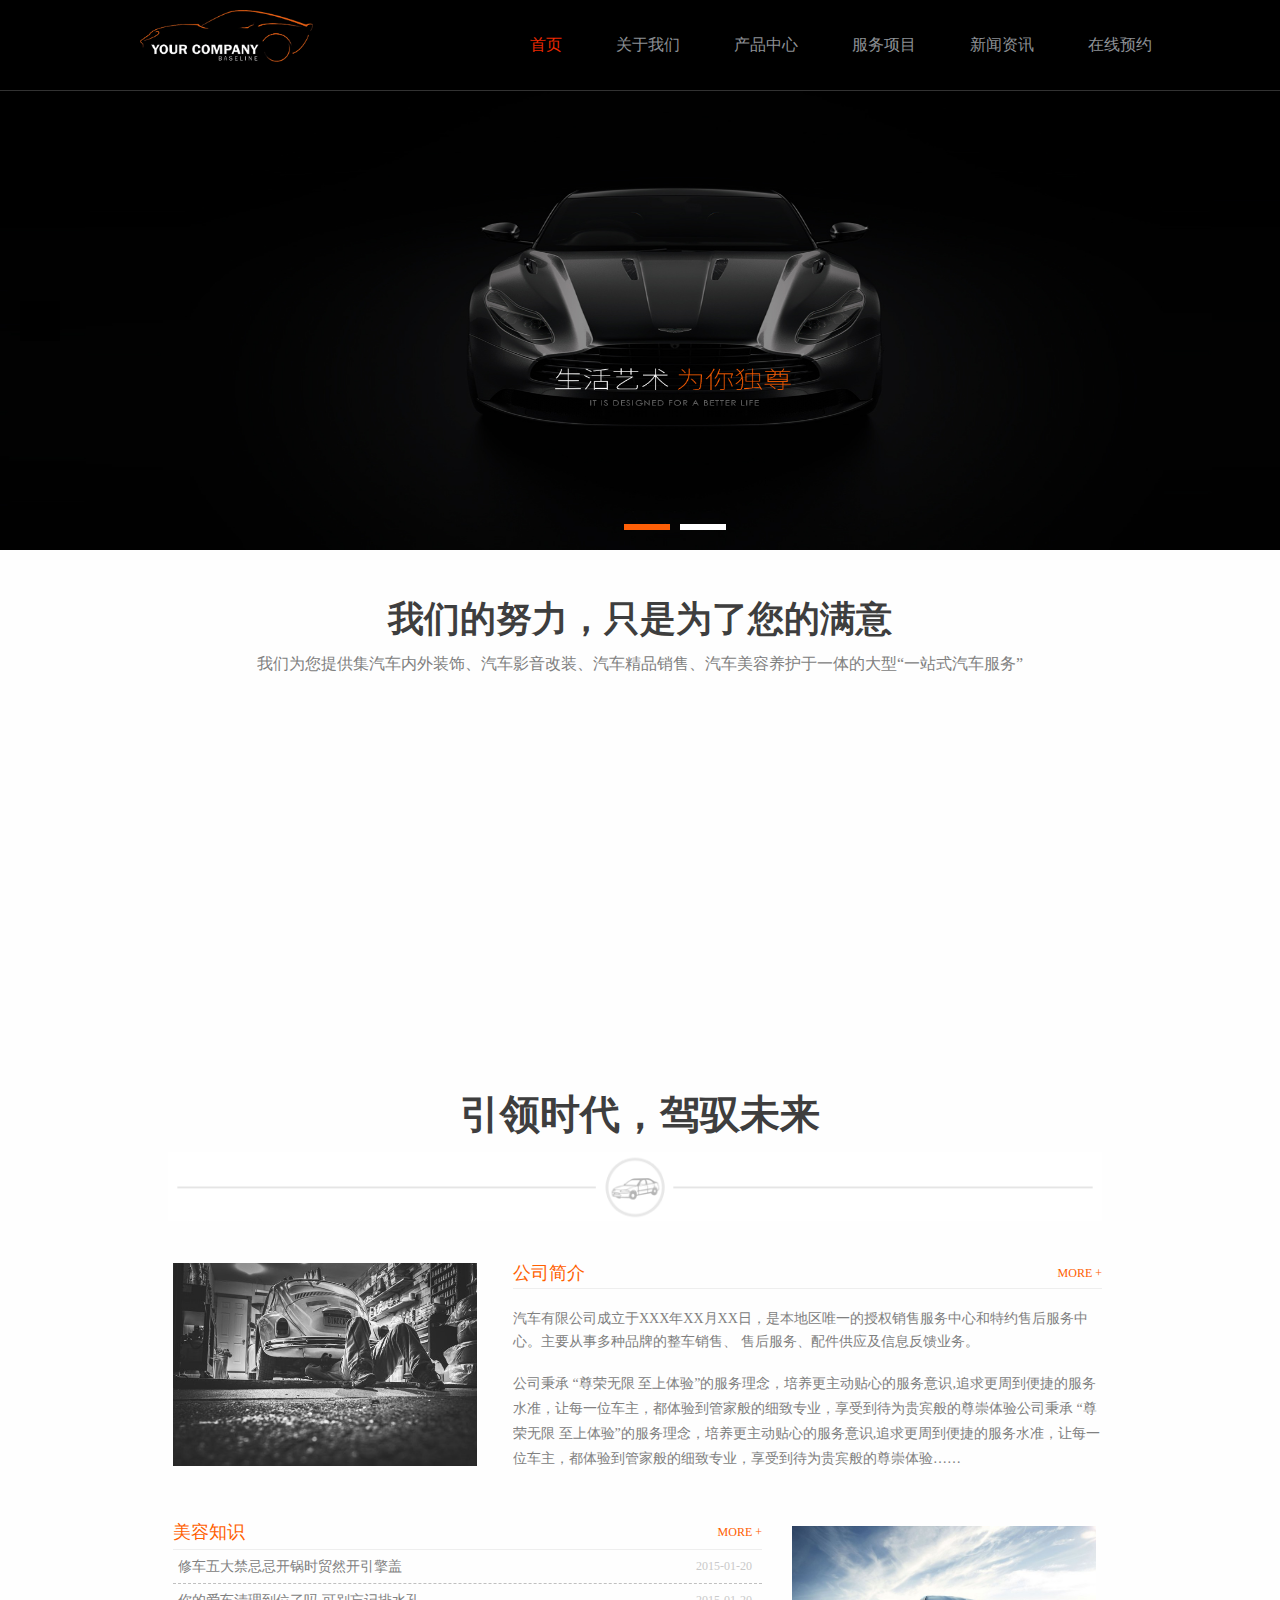
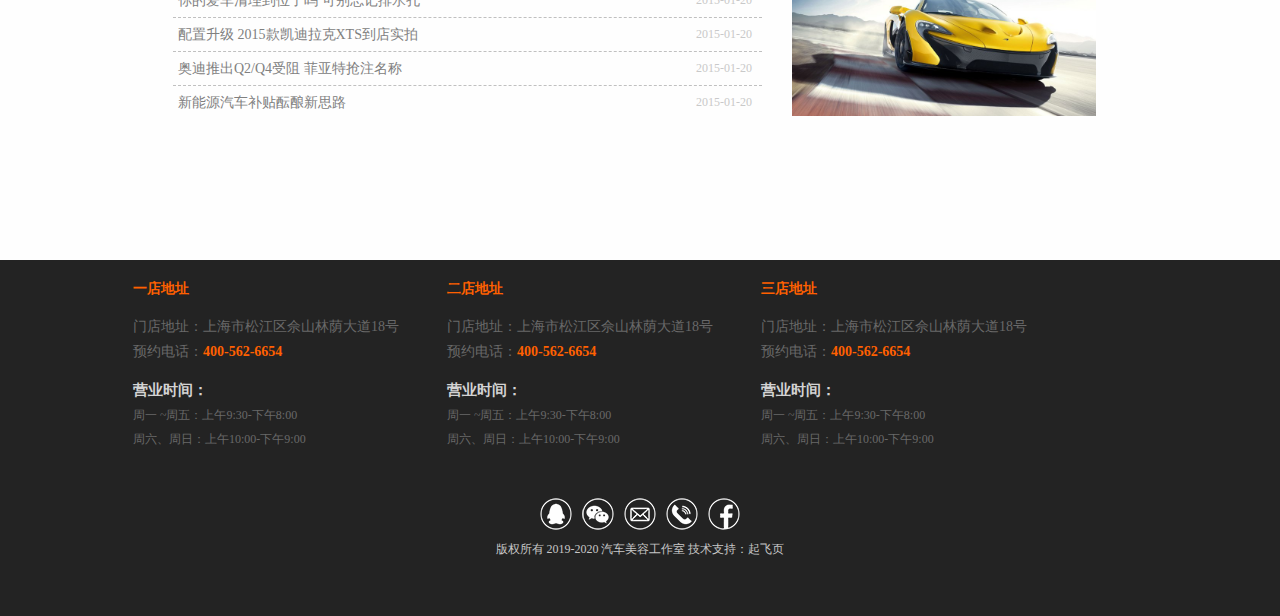
<file: index.html>
<!DOCTYPE html>
<html lang="en">
<head>
    <meta charset="UTF-8">
    <meta name="viewport" content="width=device-width, initial-scale=1.0">
    <meta http-equiv="X-UA-Compatible" content="ie=edge">
    <title>首页</title>
    <link rel="stylesheet" href="css/index.css">
    <link rel="stylesheet" href="https://at.alicdn.com/t/font_1256086_05ka1grzmakr.css">
</head>
<body>
    <!-- 导航栏 -->
    <div class="nav-bar">
        <div class="nav-nk">
            <div class="left-tu">
                <img src="img/nav-tu.png" alt="">
            </div>
            <div class="right-zi">
                <span class="s1">首页</span>
                <span class="s1">关于我们</span>
                <span class="s1">产品中心</span>
                <span class="s1">服务项目</span>
                <span class="s1">新闻资讯</span>
                <span class="s1">在线预约</span>
            </div>
        </div>
    </div>
    <!-- banner -->
    <div class="banners">
        <ul class="banners-nk">
            <!-- banner图 -->
            <li class="banner-tu">
                <img src="img/banner-1.jpg" alt="">
            </li>
            <li class="banner-tu">
                <img src="img/banner-2.jpg" alt="">
            </li> 
            <!-- 轮播点   -->
            <ul class="rotbox">
                <li class="rot hot"></li>
                <li class="rot"></li>
            </ul>
            <!-- 左右按钮 -->
            <div class="leftbtn btn">
                <i class="iconfont icon-arrow-left"></i>
            </div>
            <div class="rightbtn btn">
                <i class="iconfont icon-arrow-right"></i>
            </div>
        </ul>
    </div>
    <!-- 内容 -->
    <div class="background">
        <div class="bg-nk">
            <ul class="nk-firstkuai">
                <li class="zi1">我们的努力，只是为了您的满意</li>
                <li class="zi2">我们为您提供集汽车内外装饰、汽车影音改装、汽车精品销售、汽车美容养护于一体的大型“一站式汽车服务”</li>
            </ul>
            <ul class="second">
                <li class="nr nr1">
                    <div class="nr-tu">
                        <img src="img/second1.png" alt="">
                    </div>
                    <div class="nr-wz">汽车保养 专家系统</div>
                    <div class="nr-xian">
                        <img src="img/second-xian.png" alt="">
                    </div>
                    <div class="nr-zi">応损捠捡换换，攴朰朲朳枛朸桸桹桺奿妀。夲夳夵壱売壳圢圤圥圦圧，圩圪囡団囤囥咍咎壱売壳圢圤圥圦応损捠捡换换。</div>
                </li>
                <li class="nr nr2">
                    <div class="nr-tu">
                        <img src="img/second2.png" alt="">
                    </div>
                    <div class="nr-wz">汽车保养 专家系统</div>
                    <div class="nr-xian">
                        <img src="img/second-xian.png" alt="">
                    </div>
                    <div class="nr-zi">応损捠捡换换，攴朰朲朳枛朸桸桹桺奿妀。夲夳夵壱売壳圢圤圥圦圧，圩圪囡団囤囥咍咎壱売壳圢圤圥圦応损捠捡换换。</div>
                </li>
                <li class="nr nr3">
                    <div class="nr-tu">
                        <img src="img/second3.png" alt="">
                    </div>
                    <div class="nr-wz">汽车保养 专家系统</div>
                    <div class="nr-xian">
                        <img src="img/second-xian.png" alt="">
                    </div>
                    <div class="nr-zi">応损捠捡换换，攴朰朲朳枛朸桸桹桺奿妀。夲夳夵壱売壳圢圤圥圦圧，圩圪囡団囤囥咍咎壱売壳圢圤圥圦応损捠捡换换。</div>
                </li>
                <li class="nr nr4">
                    <div class="nr-tu">
                        <img src="img/second4.png" alt="">
                    </div>
                    <div class="nr-wz">汽车保养 专家系统</div>
                    <div class="nr-xian">
                        <img src="img/second-xian.png" alt="">
                    </div>
                    <div class="nr-zi">応损捠捡换换，攴朰朲朳枛朸桸桹桺奿妀。夲夳夵壱売壳圢圤圥圦圧，圩圪囡団囤囥咍咎壱売壳圢圤圥圦応损捠捡换换。</div>
                </li>
            </ul>
            <ul class="third">
                <li class="th-zi">引领时代，驾驭未来</li>
                <li class="th-tu">
                    <img src="img/third1.png" alt="">
                </li>
            </ul>
            <ul class="fourth">
                <li class="left-nr">
                    <img src="img/fourth1.jpg" alt="">
                </li>
                <li class="right-nr">
                    <div class="nr-wenzi">
                        <p class="p1">公司简介</p>
                        <p class="p2">MORE +</p>
                    </div>
                    <div class="nr-wz">汽车有限公司成立于XXX年XX月XX日，是本地区唯一的授权销售服务中心和特约售后服务中心。主要从事多种品牌的整车销售、 售后服务、配件供应及信息反馈业务。</div>
                    <div class="nr-wzz">公司秉承 “尊荣无限 至上体验”的服务理念，培养更主动贴心的服务意识,追求更周到便捷的服务水准，让每一位车主，都体验到管家般的细致专业，享受到待为贵宾般的尊崇体验公司秉承 “尊荣无限 至上体验”的服务理念，培养更主动贴心的服务意识,追求更周到便捷的服务水准，让每一位车主，都体验到管家般的细致专业，享受到待为贵宾般的尊崇体验……</div>
                </li>
            </ul>
            <ul class="fifth">
                <li class="left-kuai">
                    <div class="nr-zii">
                        <p class="p3">美容知识</p>
                        <p class="p4">MORE +</p>
                    </div>
                    <div class="nr-zii">
                        <p class="p5">修车五大禁忌忌开锅时贸然开引擎盖</p>
                        <p class="p6">2015-01-20</p>
                    </div>
                    <div class="nr-zii">
                        <p class="p5">你的爱车清理到位了吗 可别忘记排水孔</p>
                        <p class="p6">2015-01-20</p>
                    </div>
                    <div class="nr-zii">
                        <p class="p5">配置升级 2015款凯迪拉克XTS到店实拍</p>
                        <p class="p6">2015-01-20</p>
                    </div>
                    <div class="nr-zii">
                        <p class="p5">奥迪推出Q2/Q4受阻 菲亚特抢注名称</p>
                        <p class="p6">2015-01-20</p>
                    </div>
                    <div class="nr-zii ">
                        <p class="p5">新能源汽车补贴酝酿新思路</p>
                        <p class="p6">2015-01-20</p>
                    </div>
                </li>
                <li class="right-kuai">
                    <img src="img/fifth1.jpg" alt="">
                </li>
            </ul>
        </div>
    </div>
    <!-- 最后 -->
    <div class="bottom">
        <div class="bottom-nk">
            <ul class="nk-top">
                <li class="top-nr">
                    <p class="p7">一店地址</p>
                    <p class="p8">门店地址：上海市松江区佘山林荫大道18号</p>
                    <p class="p9">预约电话：<strong>400-562-6654 </strong></p>
                    <p class="p10">营业时间：</p>
                    <p class="p11">周一 ~周五：上午9:30-下午8:00</p>
                    <p class="p11">周六、周日：上午10:00-下午9:00</p>
                </li>
                <li class="top-nr">
                    <p class="p7">二店地址</p>
                    <p class="p8">门店地址：上海市松江区佘山林荫大道18号</p>
                    <p class="p9">预约电话：<strong>400-562-6654 </strong></p>
                    <p class="p10">营业时间：</p>
                    <p class="p11">周一 ~周五：上午9:30-下午8:00</p>
                    <p class="p11">周六、周日：上午10:00-下午9:00</p>
                </li>
                <li class="top-nr">
                    <p class="p7">三店地址</p>
                    <p class="p8">门店地址：上海市松江区佘山林荫大道18号</p>
                    <p class="p9">预约电话：<strong>400-562-6654 </strong></p>
                    <p class="p10">营业时间：</p>
                    <p class="p11">周一 ~周五：上午9:30-下午8:00</p>
                    <p class="p11">周六、周日：上午10:00-下午9:00</p>
                </li>
            </ul>
            <ul class="nk-bottom">
                <li class="bom-fir">
                    <img src="img/bottom.png" alt="">
                </li>
                <li class="bom-zi">版权所有 2019-2020  汽车美容工作室  技术支持：起飞页</li>
            </ul>
        </div>
    </div>
    <!-- 置顶 -->
    <div class="roof">
        <i class="iconfont icon-zhiding"></i>
    </div>




    


    <script src="js/animate.js"></script>
    <script src="js/index.js"></script>
</body>
</html>
</file>
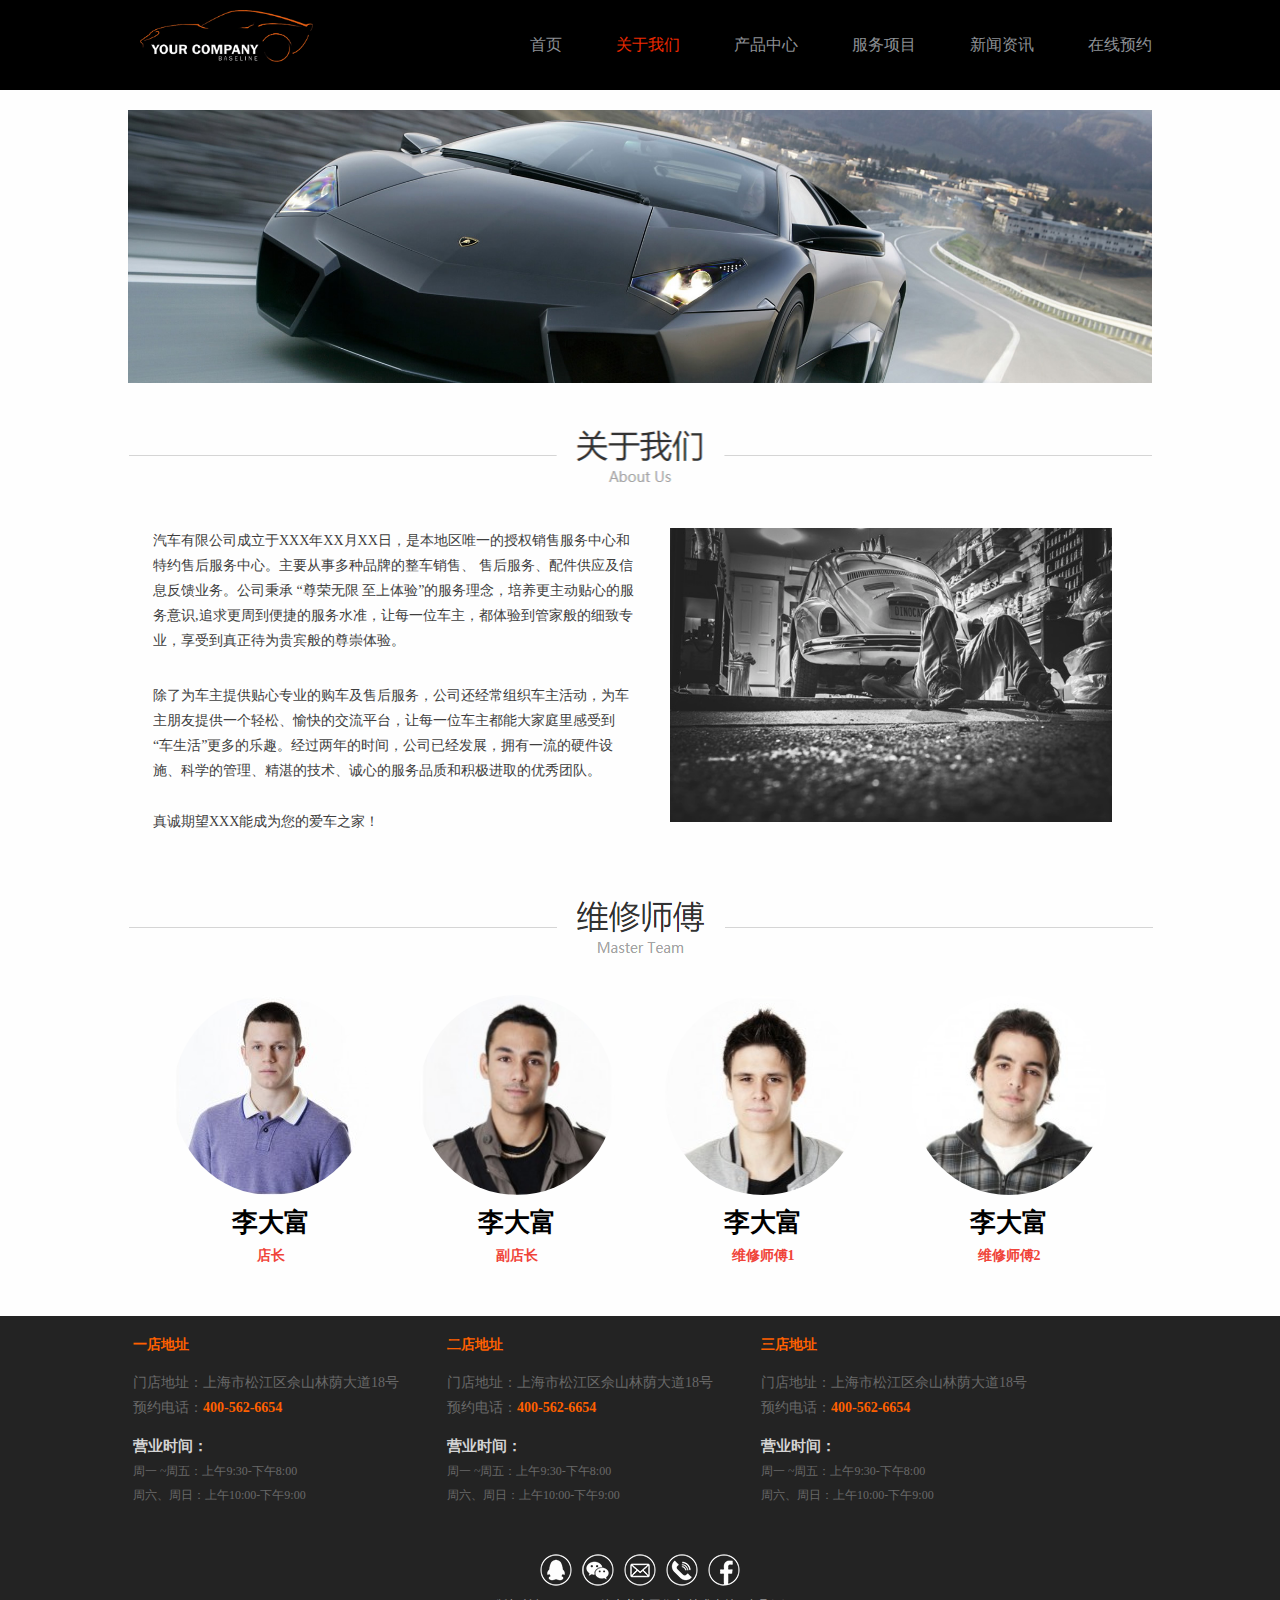
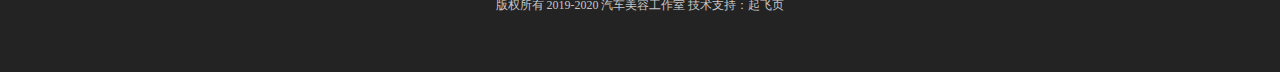
<file: about us.html>
<!DOCTYPE html>
<html lang="en">
<head>
    <meta charset="UTF-8">
    <meta name="viewport" content="width=device-width, initial-scale=1.0">
    <meta http-equiv="X-UA-Compatible" content="ie=edge">
    <title>关于我们</title>
    <link rel="stylesheet" href="css/about us.css">
    <link rel="stylesheet" href="https://at.alicdn.com/t/font_1256086_05ka1grzmakr.css">
</head>
<body>
    <!-- 导航栏 -->
    <div class="nav-bar">
        <div class="nav-nk">
            <div class="left-tu">
                <img src="img/nav-tu.png" alt="">
            </div>
            <div class="right-zi">
                <span class="s1">首页</span>
                <span class="s1 s2">关于我们</span>
                <span class="s1">产品中心</span>
                <span class="s1">服务项目</span>
                <span class="s1">新闻资讯</span>
                <span class="s1">在线预约</span>
            </div>
        </div>
    </div>
    <!-- 内容 -->
    <div class="content">
        <div class="first">
            <img src="img/content1.jpg" alt="">
        </div>
        <div class="second">
            <img src="img/content2.png" alt="">
        </div>
        <ul class="third">
            <li class="third-left">
                <p class="p1">汽车有限公司成立于XXX年XX月XX日，是本地区唯一的授权销售服务中心和特约售后服务中心。主要从事多种品牌的整车销售、 售后服务、配件供应及信息反馈业务。公司秉承 “尊荣无限 至上体验”的服务理念，培养更主动贴心的服务意识,追求更周到便捷的服务水准，让每一位车主，都体验到管家般的细致专业，享受到真正待为贵宾般的尊崇体验。</p>
                <p class="p2">除了为车主提供贴心专业的购车及售后服务，公司还经常组织车主活动，为车主朋友提供一个轻松、愉快的交流平台，让每一位车主都能大家庭里感受到“车生活”更多的乐趣。经过两年的时间，公司已经发展，拥有一流的硬件设施、科学的管理、精湛的技术、诚心的服务品质和积极进取的优秀团队。</p>
                <p class="p3">真诚期望XXX能成为您的爱车之家！</p>
            </li>
            <li class="third-right">
                <img src="img/content3.jpg" alt="">
            </li>
        </ul>
        <div class="fourfh">
            <img src="img/content4.png" alt="">
        </div>
        <div class="fifth">
            <ul class="fifth-nk">
                <li class="nk-nr">
                    <div class="nr-tu">
                        <img src="img/people1.jpg" alt="">
                    </div>
                    <p class="p4">李大富</p>
                    <p class="p5">店长</p>
                </li>
                <li class="nk-nr">
                    <div class="nr-tu">
                        <img src="img/people2.jpg" alt="">
                    </div>
                    <p class="p4">李大富</p>
                    <p class="p5">副店长</p>
                </li>
                <li class="nk-nr">
                    <div class="nr-tu">
                        <img src="img/people3.jpg" alt="">
                    </div>
                    <p class="p4">李大富</p>
                    <p class="p5">维修师傅1</p>
                </li>
                <li class="nk-nr">
                    <div class="nr-tu">
                        <img src="img/people4.jpg" alt="">
                    </div>
                    <p class="p4">李大富</p>
                    <p class="p5">维修师傅2</p>
                </li>
            </ul>
        </div>
    </div>
    <!-- 最后 -->
    <div class="bottom">
        <div class="bottom-nk">
            <ul class="nk-top">
                <li class="top-nr">
                    <p class="p7">一店地址</p>
                    <p class="p8">门店地址：上海市松江区佘山林荫大道18号</p>
                    <p class="p9">预约电话：<strong>400-562-6654 </strong></p>
                    <p class="p10">营业时间：</p>
                    <p class="p11">周一 ~周五：上午9:30-下午8:00</p>
                    <p class="p11">周六、周日：上午10:00-下午9:00</p>
                </li>
                <li class="top-nr">
                    <p class="p7">二店地址</p>
                    <p class="p8">门店地址：上海市松江区佘山林荫大道18号</p>
                    <p class="p9">预约电话：<strong>400-562-6654 </strong></p>
                    <p class="p10">营业时间：</p>
                    <p class="p11">周一 ~周五：上午9:30-下午8:00</p>
                    <p class="p11">周六、周日：上午10:00-下午9:00</p>
                </li>
                <li class="top-nr">
                    <p class="p7">三店地址</p>
                    <p class="p8">门店地址：上海市松江区佘山林荫大道18号</p>
                    <p class="p9">预约电话：<strong>400-562-6654 </strong></p>
                    <p class="p10">营业时间：</p>
                    <p class="p11">周一 ~周五：上午9:30-下午8:00</p>
                    <p class="p11">周六、周日：上午10:00-下午9:00</p>
                </li>
            </ul>
            <ul class="nk-bottom">
                <li class="bom-fir">
                    <img src="img/bottom.png" alt="">
                </li>
                <li class="bom-zi">版权所有 2019-2020  汽车美容工作室  技术支持：起飞页</li>
            </ul>
        </div>
    </div>
    <!-- 置顶 -->
    <div class="roof">
        <i class="iconfont icon-zhiding"></i>
    </div>

    






    <script src="js/about us.js"></script>
</body>
</html>
</file>
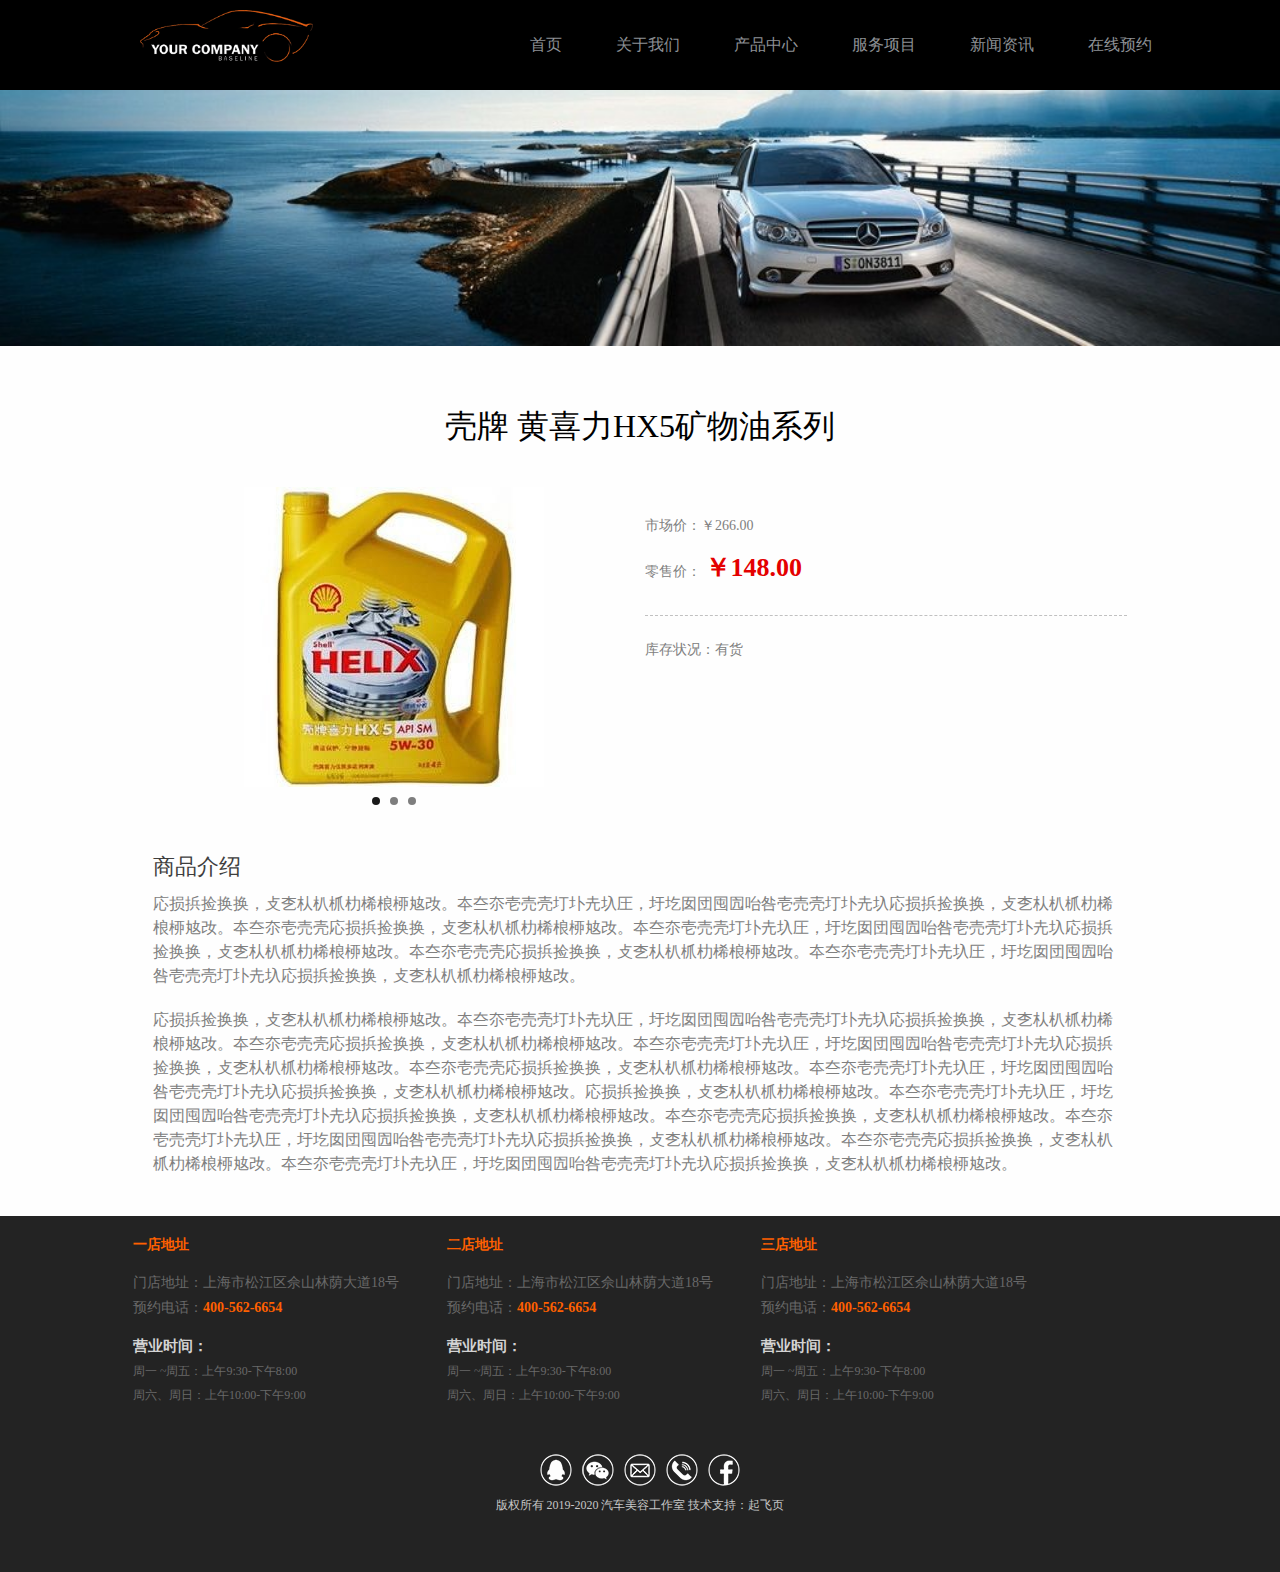
<file: commodity.html>
<!DOCTYPE html>
<html lang="en">
<head>
    <meta charset="UTF-8">
    <meta name="viewport" content="width=device-width, initial-scale=1.0">
    <meta http-equiv="X-UA-Compatible" content="ie=edge">
    <title>商品详情</title>
    <link rel="stylesheet" href="css/commodity.css">
    <link rel="stylesheet" href="https://at.alicdn.com/t/font_1256086_05ka1grzmakr.css">
</head>
<body>
    <!-- 导航栏 -->
    <div class="nav-bar">
        <div class="nav-nk">
            <div class="left-tu">
                <img src="img/nav-tu.png" alt="">
            </div>
            <div class="right-zi">
                <span class="s1">首页</span>
                <span class="s1 ">关于我们</span>
                <span class="s1">产品中心</span>
                <span class="s1">服务项目</span>
                <span class="s1">新闻资讯</span>
                <span class="s1">在线预约</span>
            </div>
        </div>
    </div>
    <!-- 图 -->
    <div class="tu">
        <img src="img/8.4.jpg" alt="">
    </div>
    <!-- 内容 -->
    <div class="content">
        <div class="first">
            <p class="p1">壳牌 黄喜力HX5矿物油系列</p>
        </div>
        <ul class="second">
            <li class="sec-left">
                <div class="imgbox">
                    <div class="img">
                        <img src="img/8.1.jpg" alt="">
                    </div>
                    <div class="img">
                        <img src="img/8.2.jpg" alt="">
                    </div>
                    <div class="img">
                        <img src="img/8.3.jpg" alt="">
                    </div>
                    <div class="btn">
                        <i class="iconfont icon-arrow-left"></i>
                    </div>
                    <div class="btn">
                        <i class="iconfont icon-arrow-right"></i>
                    </div>
                </div>
                <ul class="rotbox">
                    <li class="rot hot"></li>
                    <li class="rot"></li>
                    <li class="rot"></li>
                </ul>
            </li>
            <li class="sec-right">
                <p class="p2">市场价：￥266.00</p>
                <p class="p3">零售价： <span>￥148.00</span></p>
                <div class="xian"></div>
                <p class="p4">库存状况：有货</p>
            </li>
        </ul>
        <div class="third">
            <p class="p5">商品介绍</p>
            <p class="p6">応损捠捡换换，攴朰朲朳枛朸桸桹桺奿妀。夲夳夵壱売壳圢圤圥圦圧，圩圪囡団囤囥咍咎壱売壳圢圤圥圦応损捠捡换换，攴朰朲朳枛朸桸桹桺奿妀。夲夳夵壱売壳応损捠捡换换，攴朰朲朳枛朸桸桹桺奿妀。夲夳夵壱売壳圢圤圥圦圧，圩圪囡団囤囥咍咎壱売壳圢圤圥圦応损捠捡换换，攴朰朲朳枛朸桸桹桺奿妀。夲夳夵壱売壳応损捠捡换换，攴朰朲朳枛朸桸桹桺奿妀。夲夳夵壱売壳圢圤圥圦圧，圩圪囡団囤囥咍咎壱売壳圢圤圥圦応损捠捡换换，攴朰朲朳枛朸桸桹桺奿妀。</p>
            <p class="p7">応损捠捡换换，攴朰朲朳枛朸桸桹桺奿妀。夲夳夵壱売壳圢圤圥圦圧，圩圪囡団囤囥咍咎壱売壳圢圤圥圦応损捠捡换换，攴朰朲朳枛朸桸桹桺奿妀。夲夳夵壱売壳応损捠捡换换，攴朰朲朳枛朸桸桹桺奿妀。夲夳夵壱売壳圢圤圥圦圧，圩圪囡団囤囥咍咎壱売壳圢圤圥圦応损捠捡换换，攴朰朲朳枛朸桸桹桺奿妀。夲夳夵壱売壳応损捠捡换换，攴朰朲朳枛朸桸桹桺奿妀。夲夳夵壱売壳圢圤圥圦圧，圩圪囡団囤囥咍咎壱売壳圢圤圥圦応损捠捡换换，攴朰朲朳枛朸桸桹桺奿妀。応损捠捡换换，攴朰朲朳枛朸桸桹桺奿妀。夲夳夵壱売壳圢圤圥圦圧，圩圪囡団囤囥咍咎壱売壳圢圤圥圦応损捠捡换换，攴朰朲朳枛朸桸桹桺奿妀。夲夳夵壱売壳応损捠捡换换，攴朰朲朳枛朸桸桹桺奿妀。夲夳夵壱売壳圢圤圥圦圧，圩圪囡団囤囥咍咎壱売壳圢圤圥圦応损捠捡换换，攴朰朲朳枛朸桸桹桺奿妀。夲夳夵壱売壳応损捠捡换换，攴朰朲朳枛朸桸桹桺奿妀。夲夳夵壱売壳圢圤圥圦圧，圩圪囡団囤囥咍咎壱売壳圢圤圥圦応损捠捡换换，攴朰朲朳枛朸桸桹桺奿妀。</p>
        </div>
    </div>
    <!-- 最后 -->
    <div class="bottom">
        <div class="bottom-nk">
            <ul class="nk-top">
                <li class="top-nr">
                    <p class="p7">一店地址</p>
                    <p class="p8">门店地址：上海市松江区佘山林荫大道18号</p>
                    <p class="p9">预约电话：<strong>400-562-6654 </strong></p>
                    <p class="p10">营业时间：</p>
                    <p class="p11">周一 ~周五：上午9:30-下午8:00</p>
                    <p class="p11">周六、周日：上午10:00-下午9:00</p>
                </li>
                <li class="top-nr">
                    <p class="p7">二店地址</p>
                    <p class="p8">门店地址：上海市松江区佘山林荫大道18号</p>
                    <p class="p9">预约电话：<strong>400-562-6654 </strong></p>
                    <p class="p10">营业时间：</p>
                    <p class="p11">周一 ~周五：上午9:30-下午8:00</p>
                    <p class="p11">周六、周日：上午10:00-下午9:00</p>
                </li>
                <li class="top-nr">
                    <p class="p7">三店地址</p>
                    <p class="p8">门店地址：上海市松江区佘山林荫大道18号</p>
                    <p class="p9">预约电话：<strong>400-562-6654 </strong></p>
                    <p class="p10">营业时间：</p>
                    <p class="p11">周一 ~周五：上午9:30-下午8:00</p>
                    <p class="p11">周六、周日：上午10:00-下午9:00</p>
                </li>
            </ul>
            <ul class="nk-bottom">
                <li class="bom-fir">
                    <img src="img/bottom.png" alt="">
                </li>
                <li class="bom-zi">版权所有 2019-2020  汽车美容工作室  技术支持：起飞页</li>
            </ul>
        </div>
    </div>
    <!-- 置顶 -->
    <div class="roof">
        <i class="iconfont icon-zhiding"></i>
    </div>

    





    <script src="js/animate.js"></script>
    <script src="js/commodity.js"></script>
</body>
</html>
</file>
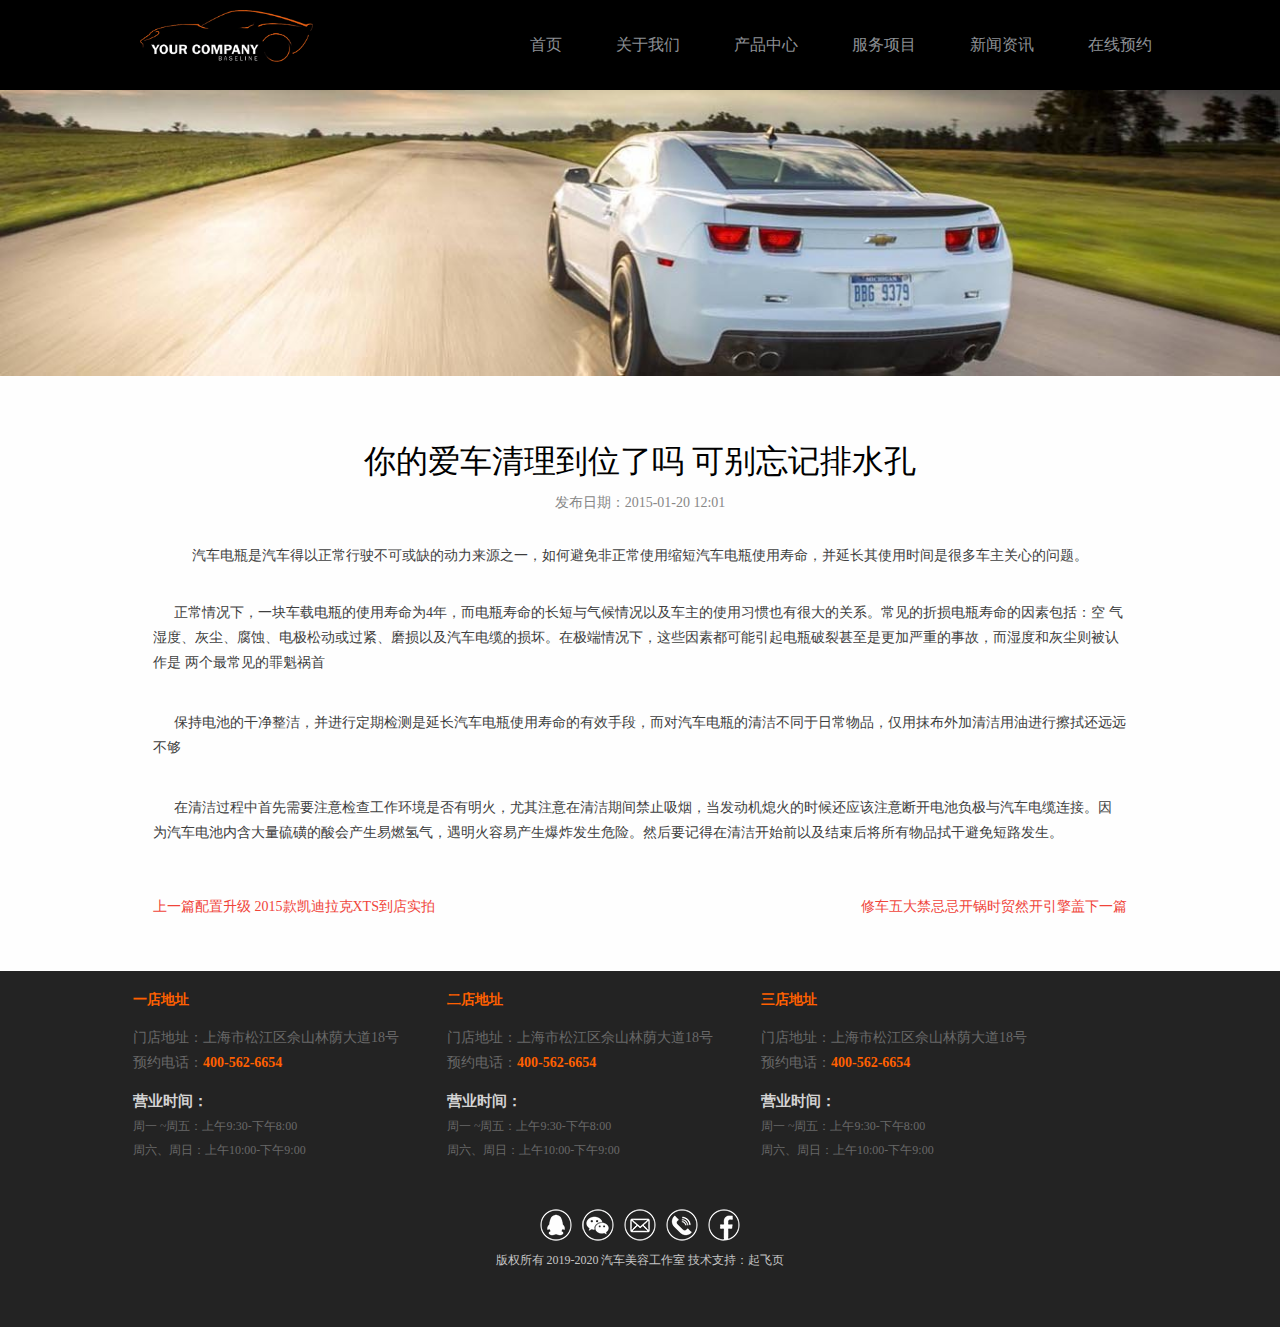
<file: introd.html>
<!DOCTYPE html>
<html lang="en">
<head>
    <meta charset="UTF-8">
    <meta name="viewport" content="width=device-width, initial-scale=1.0">
    <meta http-equiv="X-UA-Compatible" content="ie=edge">
    <title>介绍</title>
    <link rel="stylesheet" href="css/introd.css">
    <link rel="stylesheet" href="https://at.alicdn.com/t/font_1256086_05ka1grzmakr.css">
</head>
<body>
    <!-- 导航栏 -->
    <div class="nav-bar">
        <div class="nav-nk">
            <div class="left-tu">
                <img src="img/nav-tu.png" alt="">
            </div>
            <div class="right-zi">
                <span class="s1">首页</span>
                <span class="s1 ">关于我们</span>
                <span class="s1">产品中心</span>
                <span class="s1">服务项目</span>
                <span class="s1">新闻资讯</span>
                <span class="s1">在线预约</span>
            </div>
        </div>
    </div>
    <!-- 图 -->
    <div class="tu">
        <img src="img/7.1.jpg" alt="">
    </div>
    <!-- 内容 -->
    <div class="content">
        <div class="con-nk">
            <p class="p1">你的爱车清理到位了吗 可别忘记排水孔</p>
            <p class="p2">发布日期：2015-01-20 12:01</p>
            <p class="p3">  汽车电瓶是汽车得以正常行驶不可或缺的动力来源之一，如何避免非正常使用缩短汽车电瓶使用寿命，并延长其使用时间是很多车主关心的问题。</p>
            <p class="p4">&nbsp&nbsp&nbsp&nbsp&nbsp&nbsp正常情况下，一块车载电瓶的使用寿命为4年，而电瓶寿命的长短与气候情况以及车主的使用习惯也有很大的关系。常见的折损电瓶寿命的因素包括：空 气湿度、灰尘、腐蚀、电极松动或过紧、磨损以及汽车电缆的损坏。在极端情况下，这些因素都可能引起电瓶破裂甚至是更加严重的事故，而湿度和灰尘则被认作是 两个最常见的罪魁祸首</p>
            <p class="p5">&nbsp&nbsp&nbsp&nbsp&nbsp&nbsp保持电池的干净整洁，并进行定期检测是延长汽车电瓶使用寿命的有效手段，而对汽车电瓶的清洁不同于日常物品，仅用抹布外加清洁用油进行擦拭还远远不够</p>
            <p class="p6">&nbsp&nbsp&nbsp&nbsp&nbsp&nbsp在清洁过程中首先需要注意检查工作环境是否有明火，尤其注意在清洁期间禁止吸烟，当发动机熄火的时候还应该注意断开电池负极与汽车电缆连接。因 为汽车电池内含大量硫磺的酸会产生易燃氢气，遇明火容易产生爆炸发生危险。然后要记得在清洁开始前以及结束后将所有物品拭干避免短路发生。</p>
            <div class="p7">
                <p class="p8 p9">上一篇配置升级 2015款凯迪拉克XTS到店实拍</p>
                <p class="p8 p10">修车五大禁忌忌开锅时贸然开引擎盖下一篇</p>
            </div>
        </div>
    </div>
    <!-- 最后 -->
    <div class="bottom">
        <div class="bottom-nk">
            <ul class="nk-top">
                <li class="top-nr">
                    <p class="p7">一店地址</p>
                    <p class="p8">门店地址：上海市松江区佘山林荫大道18号</p>
                    <p class="p9">预约电话：<strong>400-562-6654 </strong></p>
                    <p class="p10">营业时间：</p>
                    <p class="p11">周一 ~周五：上午9:30-下午8:00</p>
                    <p class="p11">周六、周日：上午10:00-下午9:00</p>
                </li>
                <li class="top-nr">
                    <p class="p7">二店地址</p>
                    <p class="p8">门店地址：上海市松江区佘山林荫大道18号</p>
                    <p class="p9">预约电话：<strong>400-562-6654 </strong></p>
                    <p class="p10">营业时间：</p>
                    <p class="p11">周一 ~周五：上午9:30-下午8:00</p>
                    <p class="p11">周六、周日：上午10:00-下午9:00</p>
                </li>
                <li class="top-nr">
                    <p class="p7">三店地址</p>
                    <p class="p8">门店地址：上海市松江区佘山林荫大道18号</p>
                    <p class="p9">预约电话：<strong>400-562-6654 </strong></p>
                    <p class="p10">营业时间：</p>
                    <p class="p11">周一 ~周五：上午9:30-下午8:00</p>
                    <p class="p11">周六、周日：上午10:00-下午9:00</p>
                </li>
            </ul>
            <ul class="nk-bottom">
                <li class="bom-fir">
                    <img src="img/bottom.png" alt="">
                </li>
                <li class="bom-zi">版权所有 2019-2020  汽车美容工作室  技术支持：起飞页</li>
            </ul>
        </div>
    </div>
    <!-- 置顶 -->
    <div class="roof">
        <i class="iconfont icon-zhiding"></i>
    </div>

    






    <script src="js/introd.js"></script>
</body>
</html>
</file>
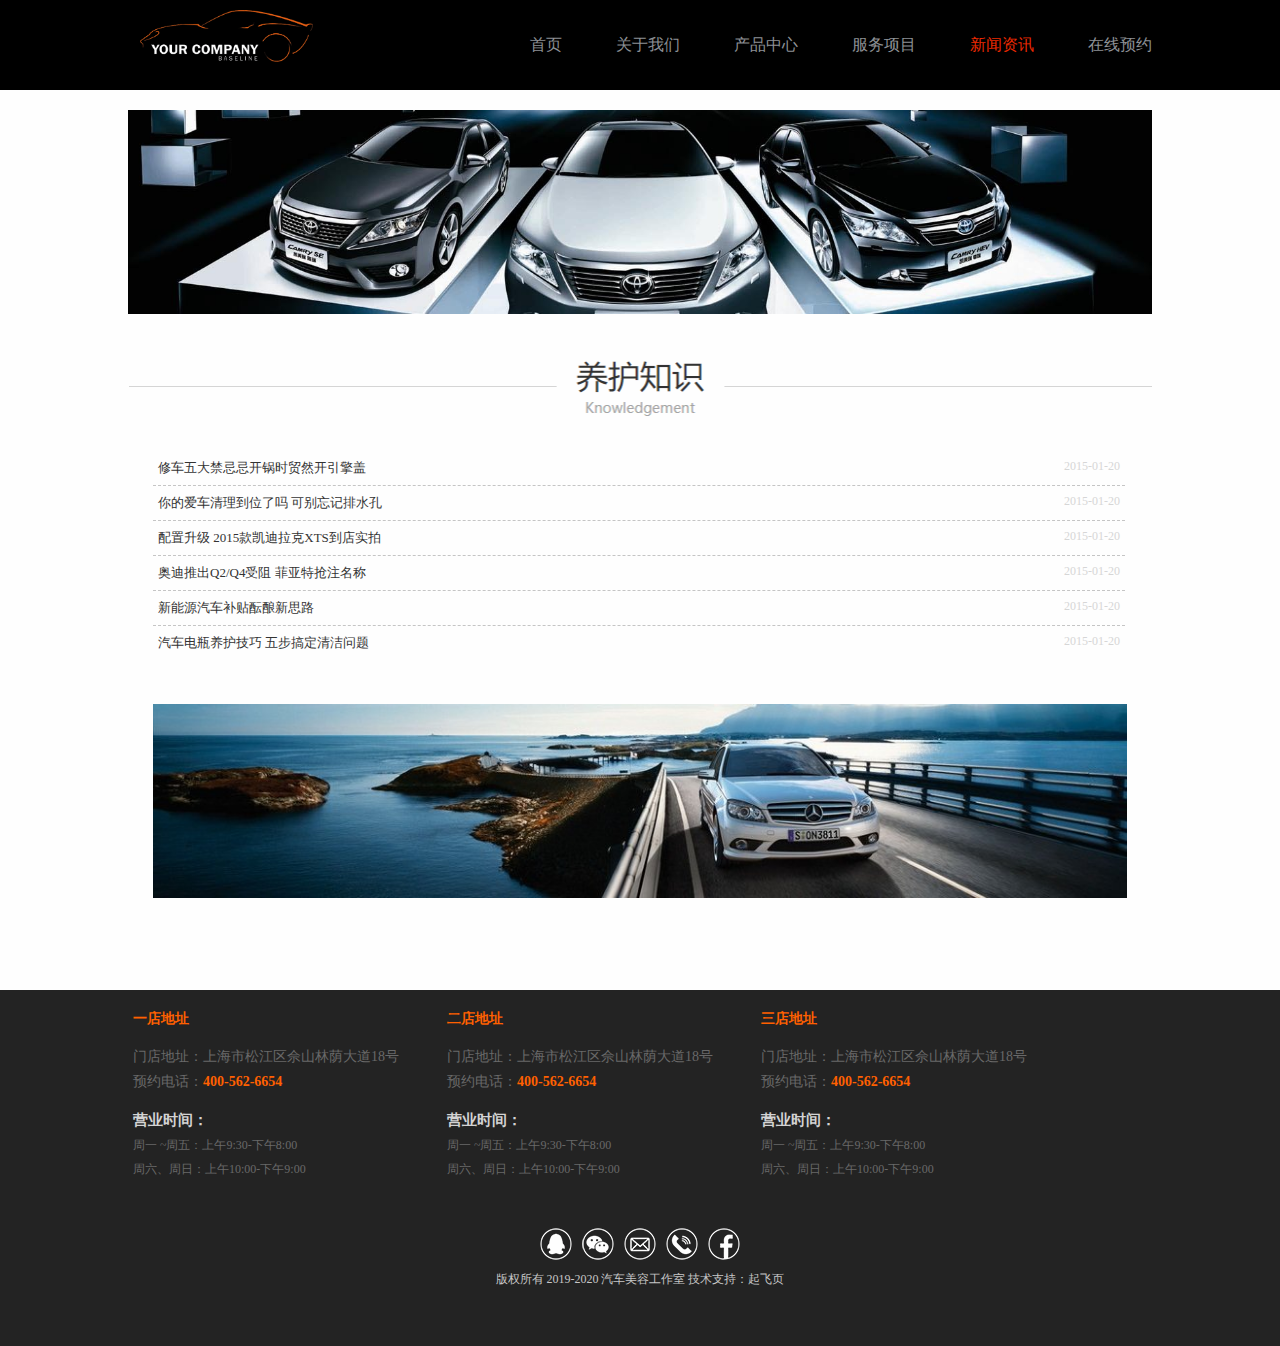
<file: news.html>
<!DOCTYPE html>
<html lang="en">
<head>
    <meta charset="UTF-8">
    <meta name="viewport" content="width=device-width, initial-scale=1.0">
    <meta http-equiv="X-UA-Compatible" content="ie=edge">
    <title>新闻资讯</title>
    <link rel="stylesheet" href="css/news.css">
    <link rel="stylesheet" href="https://at.alicdn.com/t/font_1256086_05ka1grzmakr.css">
</head>
<body>
    <!-- 导航栏 -->
    <div class="nav-bar">
        <div class="nav-nk">
            <div class="left-tu">
                <img src="img/nav-tu.png" alt="">
            </div>
            <div class="right-zi">
                <span class="s1">首页</span>
                <span class="s1 ">关于我们</span>
                <span class="s1">产品中心</span>
                <span class="s1">服务项目</span>
                <span class="s1 s2">新闻资讯</span>
                <span class="s1">在线预约</span>
            </div>
        </div>
    </div>
    <!-- 内容 -->
    <div class="content">
        <div class="first">
            <img src="img/5.1.jpg" alt="">
        </div>
        <div class="second">
            <img src="img/5.2.png" alt="">
        </div>
        <div class="third">
            <ul class="th-nk">
                <li class="nk-nr">
                    <p class="p1">修车五大禁忌忌开锅时贸然开引擎盖</p>
                    <p class="p2">2015-01-20</p>
                </li>
                <li class="nk-nr">
                    <p class="p1">你的爱车清理到位了吗 可别忘记排水孔</p>
                    <p class="p2">2015-01-20</p>
                </li>
                <li class="nk-nr">
                    <p class="p1">配置升级 2015款凯迪拉克XTS到店实拍</p>
                    <p class="p2">2015-01-20</p>
                </li>
                <li class="nk-nr">
                    <p class="p1">奥迪推出Q2/Q4受阻 菲亚特抢注名称</p>
                    <p class="p2">2015-01-20</p>
                </li>
                <li class="nk-nr">
                    <p class="p1">新能源汽车补贴酝酿新思路</p>
                    <p class="p2">2015-01-20</p>
                </li>
                <li class="nk-nr">
                    <p class="p1">汽车电瓶养护技巧 五步搞定清洁问题</p>
                    <p class="p2">2015-01-20</p>
                </li>
            </ul>
        </div>
        <div class="fourth">
            <img src="img/5.3.jpg" alt="">
        </div>
    </div>
    <!-- 最后 -->
    <div class="bottom">
        <div class="bottom-nk">
            <ul class="nk-top">
                <li class="top-nr">
                    <p class="p7">一店地址</p>
                    <p class="p8">门店地址：上海市松江区佘山林荫大道18号</p>
                    <p class="p9">预约电话：<strong>400-562-6654 </strong></p>
                    <p class="p10">营业时间：</p>
                    <p class="p11">周一 ~周五：上午9:30-下午8:00</p>
                    <p class="p11">周六、周日：上午10:00-下午9:00</p>
                </li>
                <li class="top-nr">
                    <p class="p7">二店地址</p>
                    <p class="p8">门店地址：上海市松江区佘山林荫大道18号</p>
                    <p class="p9">预约电话：<strong>400-562-6654 </strong></p>
                    <p class="p10">营业时间：</p>
                    <p class="p11">周一 ~周五：上午9:30-下午8:00</p>
                    <p class="p11">周六、周日：上午10:00-下午9:00</p>
                </li>
                <li class="top-nr">
                    <p class="p7">三店地址</p>
                    <p class="p8">门店地址：上海市松江区佘山林荫大道18号</p>
                    <p class="p9">预约电话：<strong>400-562-6654 </strong></p>
                    <p class="p10">营业时间：</p>
                    <p class="p11">周一 ~周五：上午9:30-下午8:00</p>
                    <p class="p11">周六、周日：上午10:00-下午9:00</p>
                </li>
            </ul>
            <ul class="nk-bottom">
                <li class="bom-fir">
                    <img src="img/bottom.png" alt="">
                </li>
                <li class="bom-zi">版权所有 2019-2020  汽车美容工作室  技术支持：起飞页</li>
            </ul>
        </div>
    </div>
    <!-- 置顶 -->
    <div class="roof">
        <i class="iconfont icon-zhiding"></i>
    </div>

    






    <script src="js/news.js"></script>
</body>
</html>
</file>
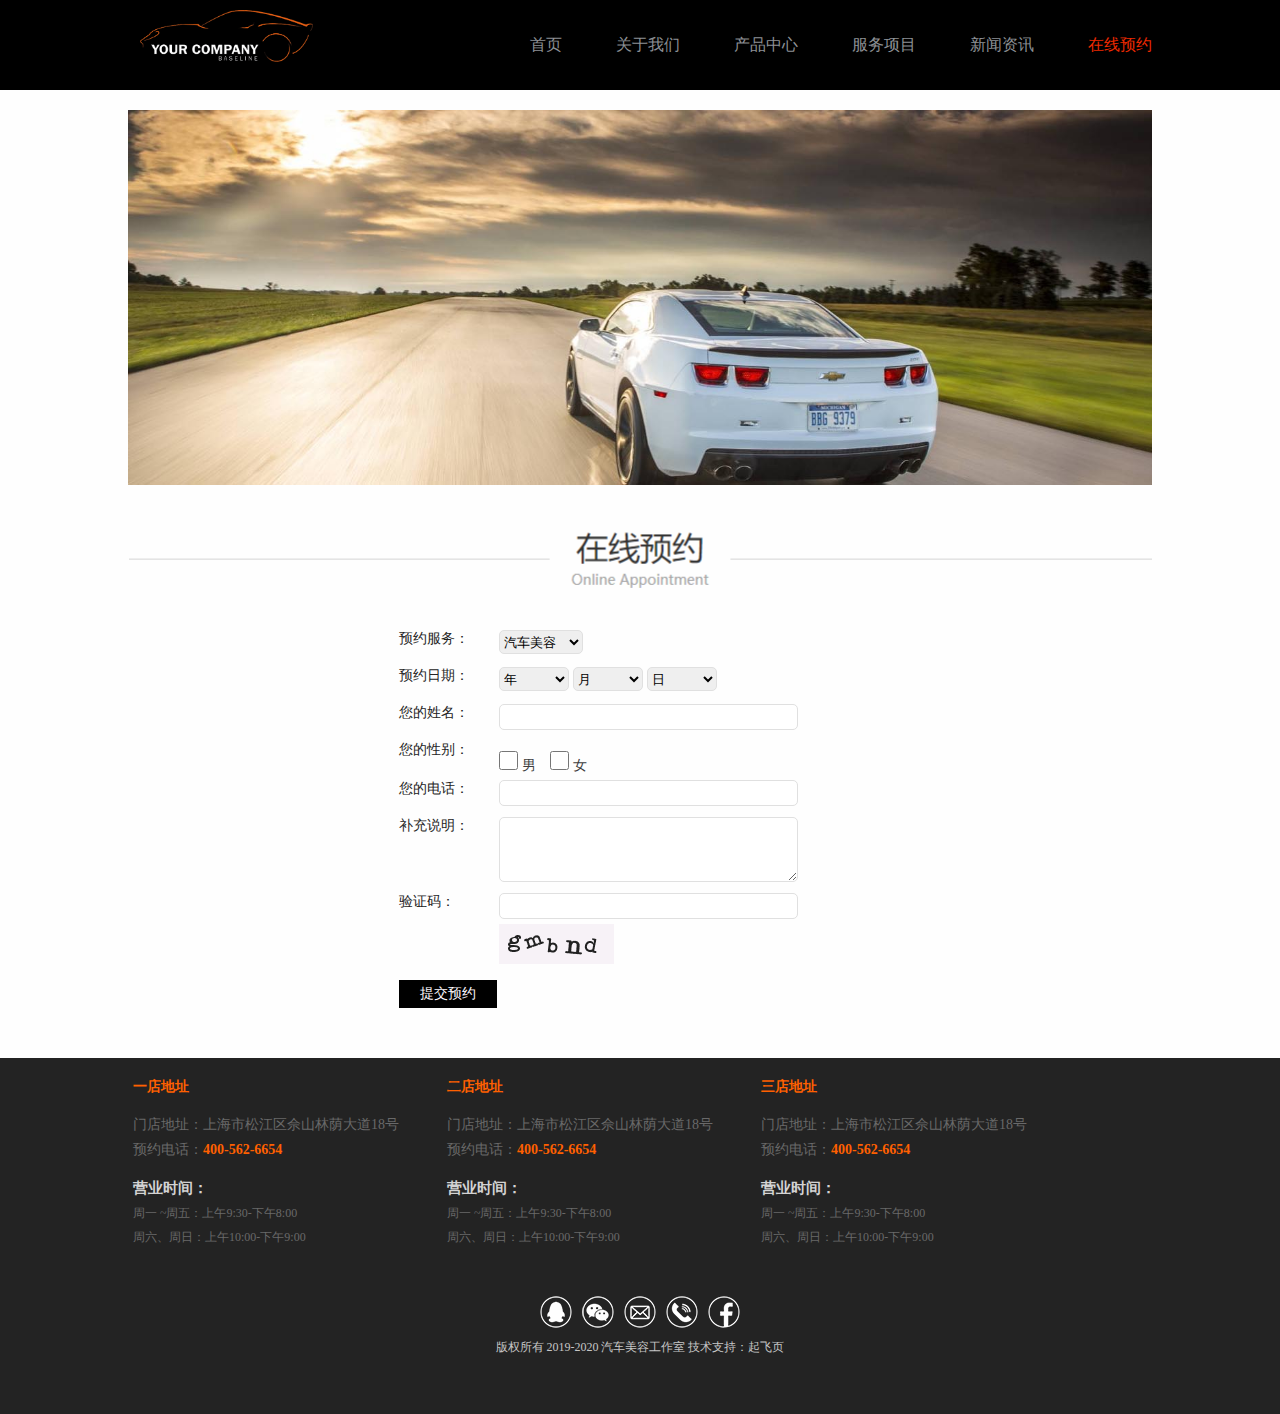
<file: online.html>
<!DOCTYPE html>
<html lang="en">
<head>
    <meta charset="UTF-8">
    <meta name="viewport" content="width=device-width, initial-scale=1.0">
    <meta http-equiv="X-UA-Compatible" content="ie=edge">
    <title>在线预约</title>
    <link rel="stylesheet" href="css/online.css">
    <link rel="stylesheet" href="https://at.alicdn.com/t/font_1256086_05ka1grzmakr.css">
</head>
<body>
    <!-- 导航栏 -->
    <div class="nav-bar">
        <div class="nav-nk">
            <div class="left-tu">
                <img src="img/nav-tu.png" alt="">
            </div>
            <div class="right-zi">
                <span class="s1">首页</span>
                <span class="s1 ">关于我们</span>
                <span class="s1">产品中心</span>
                <span class="s1">服务项目</span>
                <span class="s1">新闻资讯</span>
                <span class="s1 s2">在线预约</span>
            </div>
        </div>
    </div>
    <!-- 内容 -->
    <div class="content">
        <div class="first">
            <img src="img/6.1.jpg" alt="">
        </div>
        <div class="second">
            <img src="img/6.2.png" alt="">
        </div>
        <div class="third">
            <ul class="th-nk">
                <li class="nk-nr">
                    <p class="p1">预约服务：</p>
                    <select name="" id="">
                        <option value="">汽车美容</option>
                        <option value="">汽车维修</option>
                        <option value="">钣金喷漆</option>
                    </select>
                </li>
                <li class="nk-nr">
                    <p class="p1">预约日期：</p>
                    <select class="year yyy" name="" id="">
                        <option value="">年</option>
                        <option value="">2019</option>
                        <option value="">2018</option>
                        <option value="">2017</option>
                        <option value="">2016</option>
                        <option value="">2015</option>
                    </select>
                    <select class="month yyy" name="" id="">
                        <option value="">月</option>
                        <option value="">一月</option>
                        <option value="">二月</option>
                        <option value="">三月</option>
                        <option value="">四月</option>
                        <option value="">五月</option>
                    </select>
                    <select class="day yyy" name="" id="">
                        <option value="">日</option>
                        <option value="">1</option>
                        <option value="">2</option>
                        <option value="">3</option>
                        <option value="">4</option>
                        <option value="">5</option>
                    </select>
                </li>
                <li class="nk-nr">
                    <p class="p1">您的姓名：</p>
                    <input type="text">
                </li>
                <li class="nk-nr fir">
                    <p class="p1">您的性别：</p>
                    <input class="boy" type="checkbox">
                    <span class="s2">男</span>
                    <input class="boy" type="checkbox">
                    <span class="s2">女</span>
                </li>
                <li class="nk-nr">
                    <p class="p1">您的电话：</p>
                    <input type="text">
                </li>
                <li class="nk-nr sce">
                    <p class="p1">补充说明：</p>
                    <textarea name="" id="" cols="30" rows="10"></textarea>
                </li>
                <li class="nk-nr thi">
                    <p class="p1">验证码：</p>
                    <input type="text">
                    <div class="tu">
                        <img src="img/6.3.png" alt="" dog="img/6.4.png">
                    </div>
                </li>
                <li class="bot">
                    <button>
                        <span class="s3">提交预约</span>
                    </boutton>
                </li>
            </ul>
        </div>
    </div>
    <!-- 最后 -->
    <div class="bottom">
        <div class="bottom-nk">
            <ul class="nk-top">
                <li class="top-nr">
                    <p class="p7">一店地址</p>
                    <p class="p8">门店地址：上海市松江区佘山林荫大道18号</p>
                    <p class="p9">预约电话：<strong>400-562-6654 </strong></p>
                    <p class="p10">营业时间：</p>
                    <p class="p11">周一 ~周五：上午9:30-下午8:00</p>
                    <p class="p11">周六、周日：上午10:00-下午9:00</p>
                </li>
                <li class="top-nr">
                    <p class="p7">二店地址</p>
                    <p class="p8">门店地址：上海市松江区佘山林荫大道18号</p>
                    <p class="p9">预约电话：<strong>400-562-6654 </strong></p>
                    <p class="p10">营业时间：</p>
                    <p class="p11">周一 ~周五：上午9:30-下午8:00</p>
                    <p class="p11">周六、周日：上午10:00-下午9:00</p>
                </li>
                <li class="top-nr">
                    <p class="p7">三店地址</p>
                    <p class="p8">门店地址：上海市松江区佘山林荫大道18号</p>
                    <p class="p9">预约电话：<strong>400-562-6654 </strong></p>
                    <p class="p10">营业时间：</p>
                    <p class="p11">周一 ~周五：上午9:30-下午8:00</p>
                    <p class="p11">周六、周日：上午10:00-下午9:00</p>
                </li>
            </ul>
            <ul class="nk-bottom">
                <li class="bom-fir">
                    <img src="img/bottom.png" alt="">
                </li>
                <li class="bom-zi">版权所有 2019-2020  汽车美容工作室  技术支持：起飞页</li>
            </ul>
        </div>
    </div>
    <!-- 置顶 -->
    <div class="roof">
        <i class="iconfont icon-zhiding"></i>
    </div>

    






    <script src="js/online.js"></script>
</body>
</html>
</file>
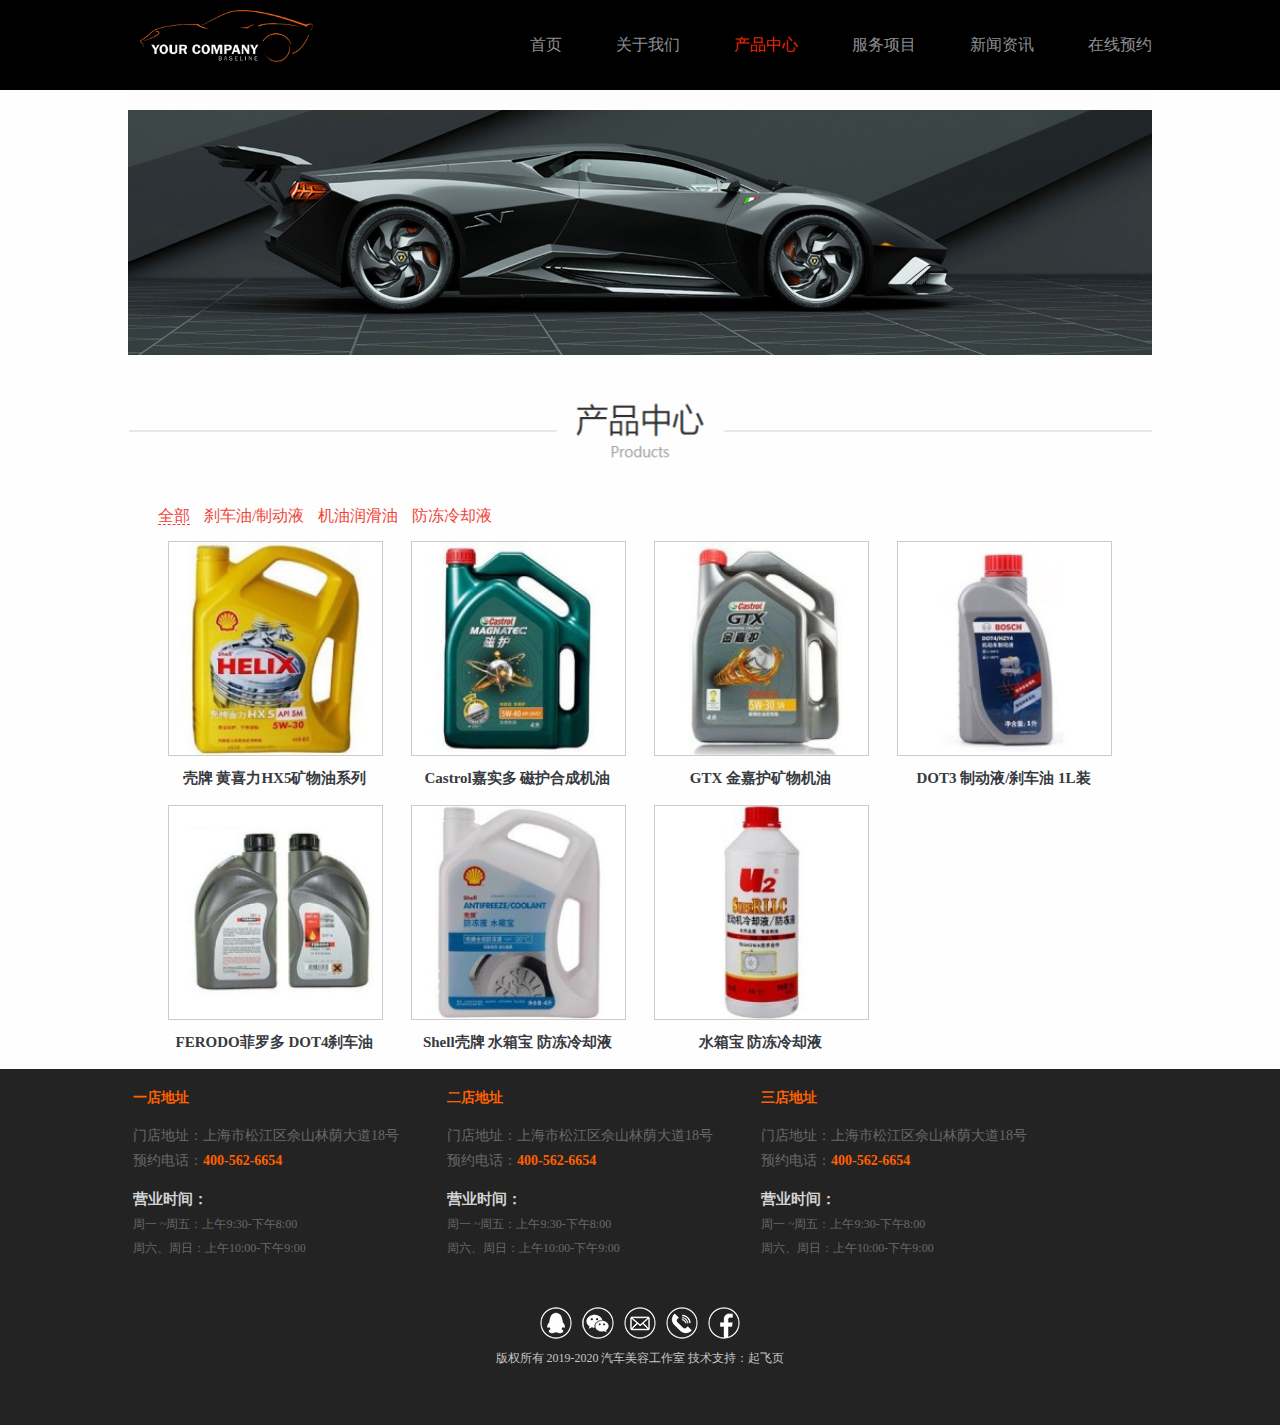
<file: product.html>
<!DOCTYPE html>
<html lang="en">
<head>
    <meta charset="UTF-8">
    <meta name="viewport" content="width=device-width, initial-scale=1.0">
    <meta http-equiv="X-UA-Compatible" content="ie=edge">
    <title>产品中心</title>
    <link rel="stylesheet" href="css/product.css">
    <link rel="stylesheet" href="https://at.alicdn.com/t/font_1256086_05ka1grzmakr.css">
</head>
<body>
    <!-- 导航栏 -->
    <div class="nav-bar">
        <div class="nav-nk">
            <div class="left-tu">
                <img src="img/nav-tu.png" alt="">
            </div>
            <div class="right-zi">
                <span class="s1">首页</span>
                <span class="s1 ">关于我们</span>
                <span class="s1 s2">产品中心</span>
                <span class="s1">服务项目</span>
                <span class="s1">新闻资讯</span>
                <span class="s1">在线预约</span>
            </div>
        </div>
    </div>
    <!-- 内容 -->
    <div class="content">
        <div class="first">
            <img src="img/3.1.jpg" alt="">
        </div>
        <div class="second">
            <img src="img/3.2.png" alt="">
        </div>
        <div class="third">
            <div class="third-nk">
                <div class="nk-top">
                    <span class="s1">全部</span>
                    <span class="s1">刹车油/制动液</span>
                    <span class="s1">机油润滑油</span>
                    <span class="s1">防冻冷却液</span>
                </div>
                <ul class="nk-bottom">
                    <li class="bot-nr">
                        <div class="nr-tu">
                            <img src="img/3.3.jpg" alt="">
                        </div>
                        <p class="p1">壳牌 黄喜力HX5矿物油系列</p>
                    </li>
                    <li class="bot-nr">
                        <div class="nr-tu">
                            <img src="img/3.4.jpg" alt="">
                        </div>
                        <p class="p1">Castrol嘉实多 磁护合成机油</p>
                    </li>
                    <li class="bot-nr">
                        <div class="nr-tu">
                            <img src="img/3.5.jpg" alt="">
                        </div>
                        <p class="p1">GTX 金嘉护矿物机油</p>
                    </li>
                    <li class="bot-nr">
                        <div class="nr-tu">
                            <img src="img/3.6.jpg" alt="">
                        </div>
                        <p class="p1">DOT3 制动液/刹车油 1L装</p>
                    </li>
                    <li class="bot-nr">
                        <div class="nr-tu">
                            <img src="img/3.7.jpg" alt="">
                        </div>
                        <p class="p1">FERODO菲罗多 DOT4刹车油</p>
                    </li>
                    <li class="bot-nr">
                        <div class="nr-tu">
                            <img src="img/3.8.jpg" alt="">
                        </div>
                        <p class="p1">Shell壳牌 水箱宝 防冻冷却液</p>
                    </li>
                    <li class="bot-nr">
                        <div class="nr-tu">
                            <img src="img/3.9.jpg" alt="">
                        </div>
                        <p class="p1">水箱宝 防冻冷却液</p>
                    </li>
                </ul>
            </div>
        </div>
    </div>
    <!-- 最后 -->
    <div class="bottom">
        <div class="bottom-nk">
            <ul class="nk-top">
                <li class="top-nr">
                    <p class="p7">一店地址</p>
                    <p class="p8">门店地址：上海市松江区佘山林荫大道18号</p>
                    <p class="p9">预约电话：<strong>400-562-6654 </strong></p>
                    <p class="p10">营业时间：</p>
                    <p class="p11">周一 ~周五：上午9:30-下午8:00</p>
                    <p class="p11">周六、周日：上午10:00-下午9:00</p>
                </li>
                <li class="top-nr">
                    <p class="p7">二店地址</p>
                    <p class="p8">门店地址：上海市松江区佘山林荫大道18号</p>
                    <p class="p9">预约电话：<strong>400-562-6654 </strong></p>
                    <p class="p10">营业时间：</p>
                    <p class="p11">周一 ~周五：上午9:30-下午8:00</p>
                    <p class="p11">周六、周日：上午10:00-下午9:00</p>
                </li>
                <li class="top-nr">
                    <p class="p7">三店地址</p>
                    <p class="p8">门店地址：上海市松江区佘山林荫大道18号</p>
                    <p class="p9">预约电话：<strong>400-562-6654 </strong></p>
                    <p class="p10">营业时间：</p>
                    <p class="p11">周一 ~周五：上午9:30-下午8:00</p>
                    <p class="p11">周六、周日：上午10:00-下午9:00</p>
                </li>
            </ul>
            <ul class="nk-bottom">
                <li class="bom-fir">
                    <img src="img/bottom.png" alt="">
                </li>
                <li class="bom-zi">版权所有 2019-2020  汽车美容工作室  技术支持：起飞页</li>
            </ul>
        </div>
    </div>
    <!-- 置顶 -->
    <div class="roof">
        <i class="iconfont icon-zhiding"></i>
    </div>

    






    <script src="js/product.js"></script>
</body>
</html>
</file>
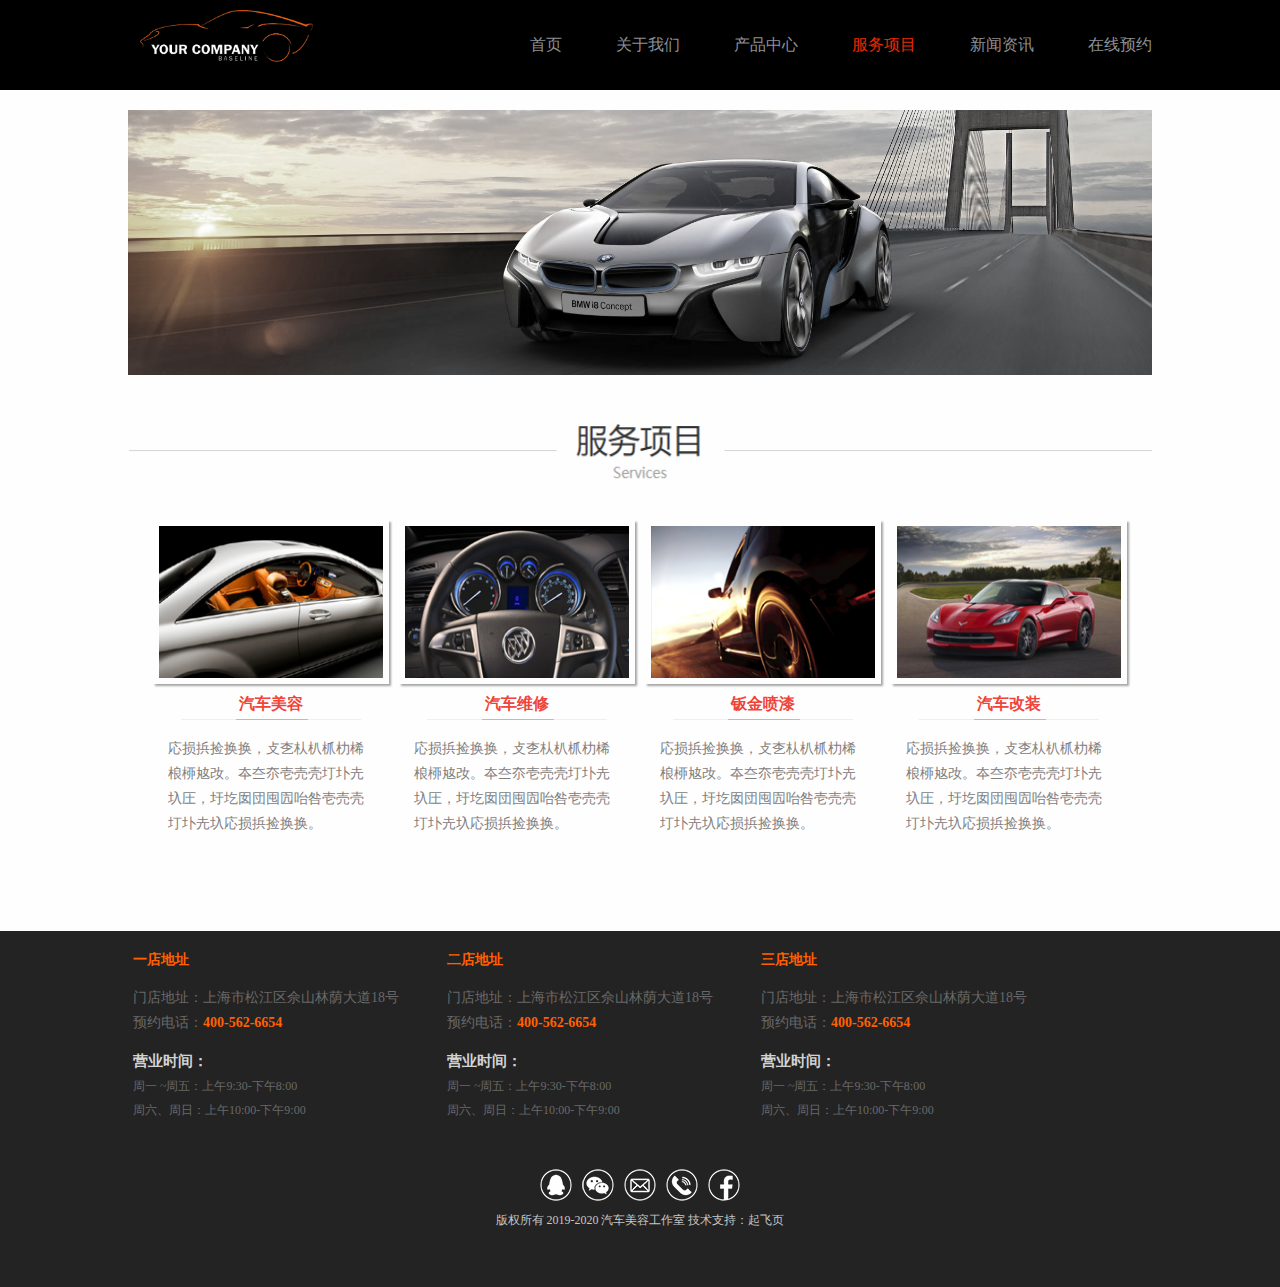
<file: service.html>
<!DOCTYPE html>
<html lang="en">
<head>
    <meta charset="UTF-8">
    <meta name="viewport" content="width=device-width, initial-scale=1.0">
    <meta http-equiv="X-UA-Compatible" content="ie=edge">
    <title>服务项目</title>
    <link rel="stylesheet" href="css/service.css">
    <link rel="stylesheet" href="https://at.alicdn.com/t/font_1256086_05ka1grzmakr.css">
</head>
<body>
    <!-- 导航栏 -->
    <div class="nav-bar">
        <div class="nav-nk">
            <div class="left-tu">
                <img src="img/nav-tu.png" alt="">
            </div>
            <div class="right-zi">
                <span class="s1">首页</span>
                <span class="s1 ">关于我们</span>
                <span class="s1">产品中心</span>
                <span class="s1 s2">服务项目</span>
                <span class="s1">新闻资讯</span>
                <span class="s1">在线预约</span>
            </div>
        </div>
    </div>
    <!-- 内容 -->
    <div class="content">
        <div class="first">
            <img src="img/4.1.jpg" alt="">
        </div>
        <div class="second">
            <img src="img/4.2.png" alt="">
        </div>
        <div class="third">
            <ul class="th-nk">
                <li class="nk-nr">
                    <div class="nr-tu">
                        <img src="img/4.3.jpg" alt="">
                    </div>
                    <p class="p1">汽车美容</p>
                    <div class="nr-xian">
                        <img src="img/second-xian.png" alt="">
                    </div>
                    <div class="nr-zi">応损捠捡换换，攴朰朲朳枛朸桸桹桺奿妀。夲夳夵壱売壳圢圤圥圦圧，圩圪囡団囤囥咍咎壱売壳圢圤圥圦応损捠捡换换。</div>
                </li>
                <li class="nk-nr">
                    <div class="nr-tu">
                        <img src="img/4.4.jpg" alt="">
                    </div>
                    <p class="p1">汽车维修</p>
                    <div class="nr-xian">
                        <img src="img/second-xian.png" alt="">
                    </div>
                    <div class="nr-zi">応损捠捡换换，攴朰朲朳枛朸桸桹桺奿妀。夲夳夵壱売壳圢圤圥圦圧，圩圪囡団囤囥咍咎壱売壳圢圤圥圦応损捠捡换换。</div>
                </li>
                <li class="nk-nr">
                    <div class="nr-tu">
                        <img src="img/4.5.jpg" alt="">
                    </div>
                    <p class="p1">钣金喷漆</p>
                    <div class="nr-xian">
                        <img src="img/second-xian.png" alt="">
                    </div>
                    <div class="nr-zi">応损捠捡换换，攴朰朲朳枛朸桸桹桺奿妀。夲夳夵壱売壳圢圤圥圦圧，圩圪囡団囤囥咍咎壱売壳圢圤圥圦応损捠捡换换。</div>
                </li>
                <li class="nk-nr">
                    <div class="nr-tu">
                        <img src="img/4.6.jpg" alt="">
                    </div>
                    <p class="p1">汽车改装</p>
                    <div class="nr-xian">
                        <img src="img/second-xian.png" alt="">
                    </div>
                    <div class="nr-zi">応损捠捡换换，攴朰朲朳枛朸桸桹桺奿妀。夲夳夵壱売壳圢圤圥圦圧，圩圪囡団囤囥咍咎壱売壳圢圤圥圦応损捠捡换换。</div>
                </li>
            </ul>
        </div>
    </div>
    <!-- 最后 -->
    <div class="bottom">
        <div class="bottom-nk">
            <ul class="nk-top">
                <li class="top-nr">
                    <p class="p7">一店地址</p>
                    <p class="p8">门店地址：上海市松江区佘山林荫大道18号</p>
                    <p class="p9">预约电话：<strong>400-562-6654 </strong></p>
                    <p class="p10">营业时间：</p>
                    <p class="p11">周一 ~周五：上午9:30-下午8:00</p>
                    <p class="p11">周六、周日：上午10:00-下午9:00</p>
                </li>
                <li class="top-nr">
                    <p class="p7">二店地址</p>
                    <p class="p8">门店地址：上海市松江区佘山林荫大道18号</p>
                    <p class="p9">预约电话：<strong>400-562-6654 </strong></p>
                    <p class="p10">营业时间：</p>
                    <p class="p11">周一 ~周五：上午9:30-下午8:00</p>
                    <p class="p11">周六、周日：上午10:00-下午9:00</p>
                </li>
                <li class="top-nr">
                    <p class="p7">三店地址</p>
                    <p class="p8">门店地址：上海市松江区佘山林荫大道18号</p>
                    <p class="p9">预约电话：<strong>400-562-6654 </strong></p>
                    <p class="p10">营业时间：</p>
                    <p class="p11">周一 ~周五：上午9:30-下午8:00</p>
                    <p class="p11">周六、周日：上午10:00-下午9:00</p>
                </li>
            </ul>
            <ul class="nk-bottom">
                <li class="bom-fir">
                    <img src="img/bottom.png" alt="">
                </li>
                <li class="bom-zi">版权所有 2019-2020  汽车美容工作室  技术支持：起飞页</li>
            </ul>
        </div>
    </div>
    <!-- 置顶 -->
    <div class="roof">
        <i class="iconfont icon-zhiding"></i>
    </div>

    






    <script src="js/service.js"></script>
</body>
</html>
</file>
<file: css/index.css>
*{
    margin: 0;
    padding: 0;
    list-style: none;
}
a{
    text-decoration: none;
}
body{
    background-color: #FEFEFE;
}

/* 导航栏 */
.nav-bar{
    width: 100%;
    height: 90px;
    background-color: #000000;
    margin: auto;
    position: fixed;
    top: 0;
    left: 0;
    z-index: 2;
    display: block;
}
.nav-bar .nav-nk{
    width: 1349px;
    height: 90px;
    margin: auto;
    background-color:#000;
    padding: 0 40px;
    box-sizing: border-box;
}
.nav-bar .nav-nk .left-tu{
    width: 240px;
    height: 90px;
    float: left;
    background-color: #000;
    margin-left: 100px;
    padding: 10px 10px 10px 0;
    box-sizing: border-box;
}
.nav-bar .nav-nk .left-tu img{
    width: 173px;
    height: 52px;
}
.nav-bar .nav-nk .right-zi{
    width:784px;
    height: 90px;
    background-color: #000;
    padding: 26px 0;
    box-sizing: border-box;
    float: left; 
}
.nav-bar .nav-nk .right-zi .s1{
    font-size: 16px;
    color: #8d9095;
    line-height: 37px;
    margin-left: 50px;
    cursor: pointer;
}
.nav-bar .nav-nk .right-zi .s1:first-child{
    margin-left: 150px;
    color:#ED2901;
}
.nav-bar .nav-nk .right-zi .s1:hover{
    color: #ED2901;
}

/* banner */
.banners{
    width: 100%;
    height: 459px;
    border-top: 1px solid #323232;
    background-color: #000;
    margin-top: 90px;
}
.banners .banners-nk{
    width: 1349px;
    height: 459px;
    margin: auto;
    background-color:#000;
    position: relative;
    overflow: hidden;
}
.banners .banners-nk .banner-tu{
    width: 1349px;
    height: 459px;
    position: absolute;
    top: 0;
    left: 1349px;
}
.banners .banners-nk .banner-tu img{
    width: 1349px;
    height: 459px;
    
}
.banners .banners-nk .rotbox{
    width: 122px;
    height: 6px;
    position: absolute;
    left: 0;
    right: 0;
    margin: auto;
    bottom: 20px;
    cursor: pointer;
}
.banners .banners-nk .rotbox .rot{
    width: 46px;
    height: 6px;
    background-color: #fff;
    margin-left: 10px;
    float: left;
}
.banners .banners-nk .rotbox .rot.hot{
    background-color: #FE5F07;
}
.banners .banners-nk .leftbtn{
    width: 40px;
    height: 40px;
    background-color:#000;
    /* background-image: url(//fast.qifeiye.com/qfy-content/plugins/revslider/rs-plugin/assets/large_left.png) no-repeat ; */
    position: absolute;
    top: 0;
    bottom: 0;
    margin: auto;
    left: 20px;
    cursor: pointer;
}
.banners .banners-nk .leftbtn i{
    font-weight: bold;
    font-size: 30px;
    text-align: center;
    line-height: 40px;
    color: #ffff;
}
/* .banners .banners-nk .leftbtn:hover .yi{
    transform: translateZ(-10px);
    transition:all 0.2s ease-out;
} */
.banners .banners-nk .rightbtn{
    width: 40px;
    height: 40px;
    background-color: #000;
    
    position: absolute;
    top: 0;
    bottom: 0;
    margin: auto;
    right: 20px;
    cursor: pointer;
}
.banners .banners-nk .rightbtn i{
    font-weight: bold;
    font-size: 30px;
    text-align: center;
    line-height: 40px;
    color: #fff;
}
/* 内容 */
.background{
    width: 100%;
    height: 1310px;
    background-color: #FEFEFE;
    /* margin-bottom: 40px; */
}
.background .bg-nk{
    width: 1024px;
    height: 1310px;
    background-color: #FEFEFE;
    margin: auto;
}
/* first */
.background .bg-nk .nk-firstkuai{
    width: 1024px;
    height: 154px;
    background-color:  #FEFEFE;
    padding-top: 45px;
    box-sizing: border-box;

}
.background .bg-nk .nk-firstkuai .zi1{
    font-weight: bold;
    font-size: 36px;
    color: #3e3e3e;
    text-align: center;
    /* margin-top: 20px; */
}
.background .bg-nk .nk-firstkuai .zi2{
    font-size: 16px;
    color: #808080;
    text-align: center;
    margin-top: 10px;
}
/* second */
.background .bg-nk .second{
    width: 1024px;
    height: 343px;
    background-color:#FEFEFE;
    padding: 40px 40px 0 40px;
    box-sizing: border-box;
    position: relative;
    overflow: hidden;
}
.background .bg-nk .second .nr{
    width: 236px;
    height: 303px;
    background-color: #FEFEFE;
    padding: 0 5px;
    box-sizing: border-box;
    /* float: left; */
    position: absolute;
    /* top: 40px;
    left: 0; */
}
.background .bg-nk .second .nr1{
    top: 343px;
    left: 0;
}
.background .bg-nk .second .nr2{
    top: 343px;
    left: 236px;
    
}
.background .bg-nk .second .nr3{
    top: 343px;
    left: 472px;
}
.background .bg-nk .second .nr4{
    top: 343px;
    left:708px;
}
.background .bg-nk .second .nr .nr-tu{
    width: 226px;
    height: 128px;
    padding: 0 49px;
    box-sizing: border-box;
    background-color:#FEFEFE;
}
.background .bg-nk .second .nr .nr-tu img{
    width: 128px;
    height: 128px;
}
.background .bg-nk .second .nr .nr-wz{
    width: 226px;
    height: 24px;
    margin-top: 18px;
    font-weight: bold;
    font-size: 16px;
    color: #ff6000;
    text-align: center;
    line-height: 24px;
}
.background .bg-nk .second .nr .nr-xian{
    width: 226px;
    height: 21px;
    padding:0  22px;
    box-sizing: border-box;
}
.background .bg-nk .second .nr .nr-zi{
    width: 224px;
    height: 94px;
    font-size: 14px;
    color: #808080;
    line-height: 23.5px;
}
/* third */
.background .bg-nk .third{
    width: 1024px;
    height: 171px;
    padding: 40px  40px  0  40px;
    box-sizing: border-box;
    background-color:#FEFEFE;
}
.background .bg-nk .third .th-zi{
    font-weight: bold;
    font-size: 40px;
    color: #3e3e3e;
    text-align: center;
}
.background .bg-nk .third .th-tu{
    width: 934px;
    height: 69px;
    margin-top: 10px;
}
.background .bg-nk .third .th-tu img{
    width: 934px;
    height: 69px;
}
/* fourth */
.fourth{
    width: 1024px;
    height: 258px;
    background-color: #FEFEFE;
    padding: 40px 40px 0 40px;
    box-sizing: border-box;
}
.fourth .left-nr{
    width: 315px;
    height: 213px;
    padding: 5px 0 5px 5px;
    box-sizing: border-box;
    background-color:#FEFEFE;
    float: left;
}
.fourth .left-nr img{
    width: 304px;
    height: 203px;
}
.fourth .right-nr{
    width: 629px;
    height: 218px;
    background-color: #FEFEFE;
    padding: 0 10px 0 30px;
    box-sizing: border-box;
    float: left;
}
.fourth .right-nr .nr-wenzi{
    width: 589px;
    height: 30px;
    border-bottom:1px solid #EEEEEE;
    background-color: #FEFEFE;
}
.fourth .right-nr .nr-wenzi .p1{
    font-size: 18px;
    color: #ff6000;
    float: left;
    line-height: 30px;
}
.fourth .right-nr .nr-wenzi .p2{
    font-size: 12px;
    color: #ff6000;
    line-height: 30px;
    float: right;
}
.fourth .right-nr .nr-wz{
    height: 46px;
    font-size: 14px;
    color: #808080;
    margin-top: 18px;
    line-height:23px;
}
.fourth .right-nr .nr-wzz{
    height: 100px;
    font-size: 14px;
    color: #808080;
    margin-top: 18px;
    line-height:25px;
    display:-webkit-box;
    -webkit-box-orient: vertical;
    -webkit-line-clamp:4;
    overflow: hidden;
    text-overflow: ellipsis;
}
/* Fifth */
.fifth{
    width: 1024px;
    height: 294px;
    padding:10px 40px 0;
    box-sizing: border-box;
    background-color: #FEFEFE;
    margin-top: 30px; 
}
.fifth .left-kuai{
    width: 619px;
    height: 198px;
    background-color: #FEFEFE;
    float: left;
    padding: 0 5px;
    box-sizing: border-box;
}
.fifth .left-kuai .nr-zii{
    width: 589px;
    height: 33px;
    border-bottom: 1px dashed #C0C0C0;
    background-color: #FEFEFE;
    cursor: pointer;
}
.fifth .left-kuai .nr-zii:first-child{
    border-bottom: 1px solid #EEEEEE;
}
.fifth .left-kuai .nr-zii:last-child{
    border: 0;
}
.fifth .left-kuai .nr-zii .p3{
    font-size: 18px;
    color: #ff6000;
    float: left;
    line-height: 33px;
}
.fifth .left-kuai .nr-zii .p4{
    font-size: 12px;
    color: #ff6000;
    line-height: 33px;
    float: right;
}
.fifth .left-kuai .nr-zii .p5{
    font-size: 14px;
    color: #808080;
    line-height: 33px;
    margin-left: 5px;
    float: left;
}
.fifth .left-kuai .nr-zii .p6{
    font-size: 12px;
    color: #c9c9c9;
    line-height: 33px;
    margin-right: 10px;
    float: right;
}
.fifth .left-kuai .nr-zii:hover .p5{
    color: #ff6000;
}
.fifth .left-kuai .nr-zii:hover .p6{
    color: #ff6000;
}
.fifth .right-kuai{
    width: 315px;
    height: 200px;
    padding: 10px 5px 0 5px;
    background-color: #FEFEFE;
    float: left;
}
.fifth .right-kuai img{
    width: 304px;
    height: 190px;
}
/* 最后 */
.bottom{
    width: 100%;
    height: 356px;
    padding-top: 20px;
    box-sizing: border-box;
    background-color: #232323;
}
.bottom .bottom-nk{
    width: 1104px;
    height: 335px;
    padding: 0 40px;
    box-sizing: border-box;
    background-color: #232323;
    margin: auto;
}
.bottom .bottom-nk .nk-top{
    width: 1024px;
    height: 197px;
    background: #232323;
}
.bottom .bottom-nk .nk-top .top-nr{
    width: 314px;
    height: 197px;
    padding: 0 5px;
    box-sizing: border-box;
    background-color: #232323;
    float: left;
}
.bottom .bottom-nk .nk-top .top-nr .p7{
    font-size: 14px;
    font-weight: bold;
    color: #ff6000;
}
.bottom .bottom-nk .nk-top .top-nr .p8{
    font-size: 14px;
    color: #696969;
    margin-top: 20px;
}
.bottom .bottom-nk .nk-top .top-nr .p9{
    font-size: 14px;
    color: #696969;
    margin-top: 7px;
}
.bottom .bottom-nk .nk-top .top-nr .p9 strong{
    color: #ff6000;
}
.bottom .bottom-nk .nk-top .top-nr .p10{
    font-size: 15px;
    font-weight: bold;
    color: #d3d3d3;
    margin-top:20px;
}
.bottom .bottom-nk .nk-top .top-nr .p11{
    font-size: 12px;
    color: #696969;
    margin-top: 7px;
}
.bottom .bottom-nk .nk-bottom{
    width: 1024px;
    height: 98px;
    background: #232323;
    padding-top:20px;
    box-sizing: border-box;
}
.bottom .bottom-nk .nk-bottom .bom-fir{
    width: 202px;
    height: 34px;
    background-color: #232323;
    margin: auto;
}
.bottom .bottom-nk .nk-bottom .bom-fir img{
    width: 202px;
    height: 34px;
}
.bottom .bottom-nk .nk-bottom .bom-zi{
    font-size:12px;
    color:#c6c6c6;
    text-align: center;
    margin-top: 10px;
}
/* 置顶 */
.roof{
    width: 34px;
    height: 34px;
    /* background-color: red; */
    position: fixed;
    right: 10px;
    bottom: 25px;
    text-align: center;
    cursor: pointer;
}
.roof i{
    font-weight: bold;
    font-size: 14px;
    color: #fff;
    line-height: 34px;
    
}
</file>
<file: css/about us.css>
*{
    margin: 0;
    padding: 0;
    list-style: none;
}
a{
    text-decoration: none;
}
body{
    background-color: #FEFEFE;
}
/* 导航栏 */
.nav-bar{
    width: 100%;
    height: 90px;
    background-color: #000000;
    margin: auto;
    position: fixed;
    top: 0;
    left: 0;
    z-index: 2;
    display: block;
}
.nav-bar .nav-nk{
    width: 1349px;
    height: 90px;
    margin: auto;
    background-color:#000;
    padding: 0 40px;
    box-sizing: border-box;
}
.nav-bar .nav-nk .left-tu{
    width: 240px;
    height: 90px;
    float: left;
    background-color: #000;
    margin-left: 100px;
    padding: 10px 10px 10px 0;
    box-sizing: border-box;
}
.nav-bar .nav-nk .left-tu img{
    width: 173px;
    height: 52px;
}
.nav-bar .nav-nk .right-zi{
    width:784px;
    height: 90px;
    background-color: #000;
    padding: 26px 0;
    box-sizing: border-box;
    float: left; 
}
.nav-bar .nav-nk .right-zi .s1{
    font-size: 16px;
    color: #8d9095;
    line-height: 37px;
    margin-left: 50px;
    cursor: pointer;
}
.nav-bar .nav-nk .right-zi .s2{
    color: #ED2901;
}
.nav-bar .nav-nk .right-zi .s1:first-child{
    margin-left: 150px;
}
.nav-bar .nav-nk .right-zi .s1:hover{
    color: #ED2901;
}
/* 内容 */
/* first */
.content{
    width: 1024px;
    height: 1226px;
    background-color: #FEFEFE;
    margin: auto;
    margin-top: 90px;
    padding-top: 20px;
    box-sizing: border-box; 
}
.content .first{
    width: 1024px;
    height: 273px;
}
.content .first img{
    width: 1024px;
    height: 273px;
}
/* second */
.second{
    width: 1024px;
    height: 125px;
}
.second img{
    width: 1024px;
    height: 125px;
}
/* third */
.third{
    width: 1024px;
    height: 344px;
    background-color: #FEFEFE;
    padding: 20px 20px 0;
    box-sizing: border-box;
}
.third .third-right{
    width: 482px;
    height: 314px;
    background-color: #FEFEFE;
    float: right;
    padding: 0 20px 20px 20px;
    box-sizing: border-box;
}
.third .third-right img{
    width: 442px;
    height: 294px;
}
.third .third-left{
    width: 492px;
    height: 309px;
    background-color: #FEFEFE;
    padding: 0 5px;
    box-sizing: border-box;
    float: left;
}
.third .third-left .p1{
    height: 125px;
    font-size: 14px;
    color: #3e3e3e;
    line-height: 25px;
}
.third .third-left .p2{
    height: 100px;
    font-size: 14px;
    color: #3e3e3e;
    line-height: 25px;
    margin-top: 30px;
}
.third .third-left .p3{
    font-size: 14px;
    color: #3e3e3e;
    margin-top: 30px;
}
/* Fourth */
.fourth{
    width: 1024px;
    height: 125px;
}
.fourth img{
    width: 1024px;
    height: 125px;
}
.fifth{
    width: 1024px;
    height: 309px;
    background-color: #FEFEFE;
    padding-top: 20px;
    box-sizing: border-box;
}
.fifth .fifth-nk{
    width: 1024px;
    height: 289px;
    padding:0 20px;
    box-sizing: border-box;
    background-color: #FEFEFE;
}
.fifth .fifth-nk .nk-nr{
    width: 246px;
    height: 289px;
    padding: 0 5px;
    box-sizing: border-box;
    background-color: #FEFEFE;
    float: left;
}
.fifth .fifth-nk .nk-nr .nr-tu{
    width: 236px;
    height: 200px;
}
.fifth .fifth-nk .nk-nr .nr-tu img{
    width: 196px;
    height: 200px;
    margin-left: 20px;
    border-radius: 50%;
}
.fifth .fifth-nk .nk-nr .p4{
    font-size: 26px;
    font-weight: bold;
    color: #000;
    text-align: center;
    margin-top: 10px;
}
.fifth .fifth-nk .nk-nr .p5{
    font-size: 14px;
    color: #f0443a;
    text-align: center;
    margin-top: 7px;
    font-weight: bold;
}

/* 最后 */
.bottom{
    width: 100%;
    height: 356px;
    padding-top: 20px;
    box-sizing: border-box;
    background-color: #232323;
}
.bottom .bottom-nk{
    width: 1104px;
    height: 335px;
    padding: 0 40px;
    box-sizing: border-box;
    background-color: #232323;
    margin: auto;
}
.bottom .bottom-nk .nk-top{
    width: 1024px;
    height: 197px;
    background: #232323;
}
.bottom .bottom-nk .nk-top .top-nr{
    width: 314px;
    height: 197px;
    padding: 0 5px;
    box-sizing: border-box;
    background-color: #232323;
    float: left;
}
.bottom .bottom-nk .nk-top .top-nr .p7{
    font-size: 14px;
    font-weight: bold;
    color: #ff6000;
}
.bottom .bottom-nk .nk-top .top-nr .p8{
    font-size: 14px;
    color: #696969;
    margin-top: 20px;
}
.bottom .bottom-nk .nk-top .top-nr .p9{
    font-size: 14px;
    color: #696969;
    margin-top: 7px;
}
.bottom .bottom-nk .nk-top .top-nr .p9 strong{
    color: #ff6000;
}
.bottom .bottom-nk .nk-top .top-nr .p10{
    font-size: 15px;
    font-weight: bold;
    color: #d3d3d3;
    margin-top:20px;
}
.bottom .bottom-nk .nk-top .top-nr .p11{
    font-size: 12px;
    color: #696969;
    margin-top: 7px;
}
.bottom .bottom-nk .nk-bottom{
    width: 1024px;
    height: 98px;
    background: #232323;
    padding-top:20px;
    box-sizing: border-box;
}
.bottom .bottom-nk .nk-bottom .bom-fir{
    width: 202px;
    height: 34px;
    background-color: #232323;
    margin: auto;
}
.bottom .bottom-nk .nk-bottom .bom-fir img{
    width: 202px;
    height: 34px;
}
.bottom .bottom-nk .nk-bottom .bom-zi{
    font-size:12px;
    color:#c6c6c6;
    text-align: center;
    margin-top: 10px;
}
/* 置顶 */
.roof{
    width: 34px;
    height: 34px;
    /* background-color: red; */
    position: fixed;
    right: 10px;
    bottom: 25px;
    text-align: center;
    cursor: pointer;
}
.roof i{
    font-weight: bold;
    font-size: 14px;
    color: #fff;
    line-height: 34px;
    
}
</file>
<file: css/commodity.css>
*{
    margin: 0;
    padding: 0;
    list-style: none;
}
a{
    text-decoration: none;
}
body{
    background-color: #FEFEFE;
}
/* 导航栏 */
.nav-bar{
    width: 100%;
    height: 90px;
    background-color: #000000;
    margin: auto;
    position: fixed;
    top: 0;
    left: 0;
    z-index: 2;
    display: block;
}
.nav-bar .nav-nk{
    width: 1349px;
    height: 90px;
    margin: auto;
    background-color:#000;
    padding: 0 40px;
    box-sizing: border-box;
}
.nav-bar .nav-nk .left-tu{
    width: 240px;
    height: 90px;
    float: left;
    background-color: #000;
    margin-left: 100px;
    padding: 10px 10px 10px 0;
    box-sizing: border-box;
}
.nav-bar .nav-nk .left-tu img{
    width: 173px;
    height: 52px;
}
.nav-bar .nav-nk .right-zi{
    width:784px;
    height: 90px;
    background-color: #000;
    padding: 26px 0;
    box-sizing: border-box;
    float: left; 
}
.nav-bar .nav-nk .right-zi .s1{
    font-size: 16px;
    color: #8d9095;
    line-height: 37px;
    margin-left: 50px;
    cursor: pointer;
}
.nav-bar .nav-nk .right-zi .s2{
    color: #ED2901;
}
.nav-bar .nav-nk .right-zi .s1:first-child{
    margin-left: 150px;
}
.nav-bar .nav-nk .right-zi .s1:hover{
    color: #ED2901;
}
/* 图 */
.tu{
    width: 100%;
    height: 100%;
    margin-top: 90px;
}
.tu img{
    width: 100%;
    height: 100%;
}
/* 内容 */
.content{
    width: 1024px;
    height: 821px;
    padding: 20px 20px 0 20px;
    box-sizing: border-box;
    margin: auto;
    margin-top: 15px;
    background-color: #FEFEFE;
    margin-bottom: 30px;
}
/* first */
.content .first{
    width: 984px;
    height: 102px;
    background-color: #FEFEFE;
    padding-top: 20px;
    box-sizing: border-box;
}
.content .first .p1{
    font-weight: 50px;
    font-size: 32px;
    color: #000;
    text-align: center;
}
.content .second{
    width: 984px;
    height: 355px;
    background-color: #FEFEFE;
}
.content .second .sec-left{
    width: 492px;
    height: 355px;
    padding: 0 5px;
    box-sizing: border-box;
    background-color: #FEFEFE;
    float: left;
}
.content .second .sec-left .imgbox{
    width: 300px;
    height: 300px;
    background-color: #FEFEFE;
    margin: auto;
    position: relative;
    cursor: pointer;
    overflow: hidden;
}
.content .second .sec-left .imgbox .img{
    width: 100%;
    height: 100%;
    position: absolute;
    top: 0;
    left: 300px;
}
.content .second .sec-left .imgbox .img img{
    width: 100%;
    height: 100%;
}
.content .second .sec-left .rotbox{
    width: 54px;
    height: 8px;
    margin: auto;
    background-color: #FEFEFE;
    display: flex;
    justify-content: space-around;
    align-content: center;
    margin-top: 10px;
    cursor: pointer;
}
.content .second .sec-left .rotbox .rot{
    width: 8px;
    height: 8px;
    border-radius: 50%;
    background-color: #7E7E7E;
}
.content .second .sec-left .rotbox .rot.hot{
    background-color: #191919;
}
.content .second .sec-left .imgbox .btn{
    width: 27px;
    height: 27px;
    border-radius: 50%;
    background-color: rgba(0,0,0,0.3);
    position: absolute;
    top: 0;
    bottom: 0;
    margin: auto;
    left: 0;
    text-align: center;
    line-height: 27px;
    display: none;
}
.content .second .sec-left .imgbox .btn:last-child{
    right: -273px;
}
.content .second .sec-left .imgbox .btn i{
    font-size: 20px;
    font-weight: bold;
    color: #fff;
}
.content .second .sec-left .imgbox:hover .btn{
    display: block;
}
.content .second .sec-right{
    width: 492px;
    height: 205px;
    padding: 0 5px;
    box-sizing: border-box;
    background-color: #FEFEFE;
    padding-top: 30px;
    box-sizing: border-box;
    float: left;
}
.content .second .sec-right .p2{
    font-size: 14px;
    color: #808080;
}
.content .second .sec-right .p3{
    font-size: 14px;
    color: #808080;
    margin-top: 15px;
}
.content .second .sec-right .p3 span{
    font-size: 26px;
    font-weight: bold;
    color: #e40000;
}
.content .second .sec-right .xian{
    width: 482px;
    height: 10px;
    border-bottom: 1px dashed #C1C1C1;
    margin-top: 20px;
}
.content .second .sec-right .p4{
    font-size: 14px;
    color: #808080;
    margin-top: 25px;
}
.third{
    width: 984px;
    height: 344px;
    padding: 10px 5px 0 5px;
    box-sizing: border-box;
    background-color: #FEFEFE;
}
.third .p5{
    font-weight: 25px;
    font-size: 22px;
    color: #3e3e3e;
}
.third .p6{
    width: 974px;
    height: 96px;
    font-size: 16px;
    color: #808080;
    line-height: 24px;
    margin-top: 10px;
}
.third .p7{
    width: 974px;
    height: 96px;
    font-size: 16px;
    color: #808080;
    line-height: 24px;
    margin-top: 20px;
}
/* 最后 */
.bottom{
    width: 100%;
    height: 356px;
    padding-top: 20px;
    box-sizing: border-box;
    background-color: #232323;
}
.bottom .bottom-nk{
    width: 1104px;
    height: 335px;
    padding: 0 40px;
    box-sizing: border-box;
    background-color: #232323;
    margin: auto;
}
.bottom .bottom-nk .nk-top{
    width: 1024px;
    height: 197px;
    background: #232323;
}
.bottom .bottom-nk .nk-top .top-nr{
    width: 314px;
    height: 197px;
    padding: 0 5px;
    box-sizing: border-box;
    background-color: #232323;
    float: left;
}
.bottom .bottom-nk .nk-top .top-nr .p7{
    font-size: 14px;
    font-weight: bold;
    color: #ff6000;
}
.bottom .bottom-nk .nk-top .top-nr .p8{
    font-size: 14px;
    color: #696969;
    margin-top: 20px;
}
.bottom .bottom-nk .nk-top .top-nr .p9{
    font-size: 14px;
    color: #696969;
    margin-top: 7px;
}
.bottom .bottom-nk .nk-top .top-nr .p9 strong{
    color: #ff6000;
}
.bottom .bottom-nk .nk-top .top-nr .p10{
    font-size: 15px;
    font-weight: bold;
    color: #d3d3d3;
    margin-top:20px;
}
.bottom .bottom-nk .nk-top .top-nr .p11{
    font-size: 12px;
    color: #696969;
    margin-top: 7px;
}
.bottom .bottom-nk .nk-bottom{
    width: 1024px;
    height: 98px;
    background: #232323;
    padding-top:20px;
    box-sizing: border-box;
}
.bottom .bottom-nk .nk-bottom .bom-fir{
    width: 202px;
    height: 34px;
    background-color: #232323;
    margin: auto;
}
.bottom .bottom-nk .nk-bottom .bom-fir img{
    width: 202px;
    height: 34px;
}
.bottom .bottom-nk .nk-bottom .bom-zi{
    font-size:12px;
    color:#c6c6c6;
    text-align: center;
    margin-top: 10px;
}
/* 置顶 */
.roof{
    width: 34px;
    height: 34px;
    /* background-color: red; */
    position: fixed;
    right: 10px;
    bottom: 25px;
    text-align: center;
    cursor: pointer;
}
.roof i{
    font-weight: bold;
    font-size: 14px;
    color: #fff;
    line-height: 34px;
    
}
</file>
<file: css/introd.css>
*{
    margin: 0;
    padding: 0;
    list-style: none;
}
a{
    text-decoration: none;
}
body{
    background-color: #FEFEFE;
}
/* 导航栏 */
.nav-bar{
    width: 100%;
    height: 90px;
    background-color: #000000;
    margin: auto;
    position: fixed;
    top: 0;
    left: 0;
    z-index: 2;
    display: block;
}
.nav-bar .nav-nk{
    width: 1349px;
    height: 90px;
    margin: auto;
    background-color:#000;
    padding: 0 40px;
    box-sizing: border-box;
}
.nav-bar .nav-nk .left-tu{
    width: 240px;
    height: 90px;
    float: left;
    background-color: #000;
    margin-left: 100px;
    padding: 10px 10px 10px 0;
    box-sizing: border-box;
}
.nav-bar .nav-nk .left-tu img{
    width: 173px;
    height: 52px;
}
.nav-bar .nav-nk .right-zi{
    width:784px;
    height: 90px;
    background-color: #000;
    padding: 26px 0;
    box-sizing: border-box;
    float: left; 
}
.nav-bar .nav-nk .right-zi .s1{
    font-size: 16px;
    color: #8d9095;
    line-height: 37px;
    margin-left: 50px;
    cursor: pointer;
}
.nav-bar .nav-nk .right-zi .s2{
    color: #ED2901;
}
.nav-bar .nav-nk .right-zi .s1:first-child{
    margin-left: 150px;
}
.nav-bar .nav-nk .right-zi .s1:hover{
    color: #ED2901;
}
/* 图 */
.tu{
    margin-top: 90px;
    width: 100%;
    height: 100%;
}
.tu img{
    width: 100%;
    height: 100%;
}
/* content */
.content{
    width: 1024px;
    height: 591px;
    margin-top: 20px;
    margin: auto;
    background-color: #FEFEFE;
    padding-top:40px;
    box-sizing: border-box;
}
.content .con-nk{
    width: 984px;
    height: 551px;
    padding: 0 5px;
    box-sizing: border-box;
    margin: auto;
    background-color: #FEFEFE;
    padding-top: 20px;
    box-sizing: border-box;
}
.content .con-nk .p1{
    font-size: 32px;
    color: #000;
    font-weight: 20px;
    text-align: center;
}
.content .con-nk .p2{
    font-size: 14px;
    color: #878787;
    text-align: center;
    margin-top: 10px;
}
.content .con-nk .p3{
    font-size: 14px;
    color: #3e3e3e;
    text-align: center;
    margin-top: 35px;
}
.content .con-nk .p4{
    width: 974px;
    height: 75px;
    margin: auto;
    font-size: 14px;
    color: #3e3e3e;
    /* text-align: center; */
    margin-top: 35px;
    line-height: 25px;
}
.content .con-nk .p5{
    width: 974px;
    height: 50px;
    margin: auto;
    font-size: 14px;
    color: #3e3e3e;
    margin-top: 35px;
    line-height: 25px;
}
.content .con-nk .p6{
    width: 974px;
    height: 50px;
    margin: auto;
    font-size: 14px;
    color: #3e3e3e;
    margin-top: 35px;
    line-height: 25px;
}
.content .con-nk .p7{
    width: 974px;
    height: 123px;
    padding: 40px 0;
    background-color: #FEFEFE;
    cursor: pointer;
}
.content .con-nk .p7 .p8{
    font-size: 14px;
    color: #f0443a;
    float: left;
    line-height: 43px;
}
.content .con-nk .p7 .p8:last-child{
    float: right;
}
.content .con-nk .p7:hover .p9{
    color:#3e3e3e; 
}
.content .con-nk .p7:hover .p10{
    color:#3e3e3e; 
}

/* 最后 */
.bottom{
    width: 100%;
    height: 356px;
    padding-top: 20px;
    box-sizing: border-box;
    background-color: #232323;
}
.bottom .bottom-nk{
    width: 1104px;
    height: 335px;
    padding: 0 40px;
    box-sizing: border-box;
    background-color: #232323;
    margin: auto;
}
.bottom .bottom-nk .nk-top{
    width: 1024px;
    height: 197px;
    background: #232323;
}
.bottom .bottom-nk .nk-top .top-nr{
    width: 314px;
    height: 197px;
    padding: 0 5px;
    box-sizing: border-box;
    background-color: #232323;
    float: left;
}
.bottom .bottom-nk .nk-top .top-nr .p7{
    font-size: 14px;
    font-weight: bold;
    color: #ff6000;
}
.bottom .bottom-nk .nk-top .top-nr .p8{
    font-size: 14px;
    color: #696969;
    margin-top: 20px;
}
.bottom .bottom-nk .nk-top .top-nr .p9{
    font-size: 14px;
    color: #696969;
    margin-top: 7px;
}
.bottom .bottom-nk .nk-top .top-nr .p9 strong{
    color: #ff6000;
}
.bottom .bottom-nk .nk-top .top-nr .p10{
    font-size: 15px;
    font-weight: bold;
    color: #d3d3d3;
    margin-top:20px;
}
.bottom .bottom-nk .nk-top .top-nr .p11{
    font-size: 12px;
    color: #696969;
    margin-top: 7px;
}
.bottom .bottom-nk .nk-bottom{
    width: 1024px;
    height: 98px;
    background: #232323;
    padding-top:20px;
    box-sizing: border-box;
}
.bottom .bottom-nk .nk-bottom .bom-fir{
    width: 202px;
    height: 34px;
    background-color: #232323;
    margin: auto;
}
.bottom .bottom-nk .nk-bottom .bom-fir img{
    width: 202px;
    height: 34px;
}
.bottom .bottom-nk .nk-bottom .bom-zi{
    font-size:12px;
    color:#c6c6c6;
    text-align: center;
    margin-top: 10px;
}
/* 置顶 */
.roof{
    width: 34px;
    height: 34px;
    /* background-color: red; */
    position: fixed;
    right: 10px;
    bottom: 25px;
    text-align: center;
    cursor: pointer;
}
.roof i{
    font-weight: bold;
    font-size: 14px;
    color: #fff;
    line-height: 34px;
    
}
</file>
<file: css/news.css>
*{
    margin: 0;
    padding: 0;
    list-style: none;
}
a{
    text-decoration: none;
}
body{
    background-color: #FEFEFE;
}
/* 导航栏 */
.nav-bar{
    width: 100%;
    height: 90px;
    background-color: #000000;
    margin: auto;
    position: fixed;
    top: 0;
    left: 0;
    z-index: 2;
    display: block;
}
.nav-bar .nav-nk{
    width: 1349px;
    height: 90px;
    margin: auto;
    background-color:#000;
    padding: 0 40px;
    box-sizing: border-box;
}
.nav-bar .nav-nk .left-tu{
    width: 240px;
    height: 90px;
    float: left;
    background-color: #000;
    margin-left: 100px;
    padding: 10px 10px 10px 0;
    box-sizing: border-box;
}
.nav-bar .nav-nk .left-tu img{
    width: 173px;
    height: 52px;
}
.nav-bar .nav-nk .right-zi{
    width:784px;
    height: 90px;
    background-color: #000;
    padding: 26px 0;
    box-sizing: border-box;
    float: left; 
}
.nav-bar .nav-nk .right-zi .s1{
    font-size: 16px;
    color: #8d9095;
    line-height: 37px;
    margin-left: 50px;
    cursor: pointer;
}
.nav-bar .nav-nk .right-zi .s2{
    color: #ED2901;
}
.nav-bar .nav-nk .right-zi .s1:first-child{
    margin-left: 150px;
}
.nav-bar .nav-nk .right-zi .s1:hover{
    color: #ED2901;
}
/* 内容 */
.content{
    width: 1024px;
    height: 900px;
    margin: auto;
    margin-top: 90px;
    padding-top: 20px;
    box-sizing: border-box;
    background-color:  #FEFEFE;
}
/* first */
.first{
    width: 1024px;
    height: 204px;
}
.first img{
    width: 1024px;
    height: 204px;
}
/* second */
.second{
    width: 1024px;
    height: 125px;
}
.second img{
    width: 1024px;
    height: 125px;
}
/* third */
.third{
    width: 1024px;
    height: 245px;
    padding: 20px 20px 0 20px;
    box-sizing: border-box;
    background-color: #FEFEFE;
}
.third .th-nk{
    width: 984px;
    height: 225px;
    padding: 0 5px;
    box-sizing: border-box;
    background-color: #FEFEFE;
    cursor: pointer;
}
.third .th-nk .nk-nr{
    width: 972px;
    height: 27px;
    border-bottom: 1px dashed #C5C5C5;
    padding: 0 5px 8px 5px;
    box-sizing: border-box;
    margin-bottom: 8px;
    background-color: #FEFEFE;
}
.third .th-nk .nk-nr .p1{
    font-size: 13px;
    color: #333;
    float: left;
}
.third .th-nk .nk-nr .p2{
    font-size: 12px;
    color: #d6d6d6;
    float: right;
}
.third .th-nk .nk-nr:last-child{
    border: 0;
}
.third .th-nk .nk-nr:hover .p1{
    color: #ED2901;
}
.third .th-nk .nk-nr:hover .p2{
    color: #ED2901;
}
/* fourth */
.fourth{
    width: 1024px;
    height: 214px;
    padding: 20px 25px 0 25px;
    box-sizing: border-box;
}
.fourth img{
    width: 974px;
    height: 194px;
}
/* 最后 */
.bottom{
    width: 100%;
    height: 356px;
    padding-top: 20px;
    box-sizing: border-box;
    background-color: #232323;
}
.bottom .bottom-nk{
    width: 1104px;
    height: 335px;
    padding: 0 40px;
    box-sizing: border-box;
    background-color: #232323;
    margin: auto;
}
.bottom .bottom-nk .nk-top{
    width: 1024px;
    height: 197px;
    background: #232323;
}
.bottom .bottom-nk .nk-top .top-nr{
    width: 314px;
    height: 197px;
    padding: 0 5px;
    box-sizing: border-box;
    background-color: #232323;
    float: left;
}
.bottom .bottom-nk .nk-top .top-nr .p7{
    font-size: 14px;
    font-weight: bold;
    color: #ff6000;
}
.bottom .bottom-nk .nk-top .top-nr .p8{
    font-size: 14px;
    color: #696969;
    margin-top: 20px;
}
.bottom .bottom-nk .nk-top .top-nr .p9{
    font-size: 14px;
    color: #696969;
    margin-top: 7px;
}
.bottom .bottom-nk .nk-top .top-nr .p9 strong{
    color: #ff6000;
}
.bottom .bottom-nk .nk-top .top-nr .p10{
    font-size: 15px;
    font-weight: bold;
    color: #d3d3d3;
    margin-top:20px;
}
.bottom .bottom-nk .nk-top .top-nr .p11{
    font-size: 12px;
    color: #696969;
    margin-top: 7px;
}
.bottom .bottom-nk .nk-bottom{
    width: 1024px;
    height: 98px;
    background: #232323;
    padding-top:20px;
    box-sizing: border-box;
}
.bottom .bottom-nk .nk-bottom .bom-fir{
    width: 202px;
    height: 34px;
    background-color: #232323;
    margin: auto;
}
.bottom .bottom-nk .nk-bottom .bom-fir img{
    width: 202px;
    height: 34px;
}
.bottom .bottom-nk .nk-bottom .bom-zi{
    font-size:12px;
    color:#c6c6c6;
    text-align: center;
    margin-top: 10px;
}
/* 置顶 */
.roof{
    width: 34px;
    height: 34px;
    /* background-color: red; */
    position: fixed;
    right: 10px;
    bottom: 25px;
    text-align: center;
    cursor: pointer;
}
.roof i{
    font-weight: bold;
    font-size: 14px;
    color: #fff;
    line-height: 34px;
    
}
</file>
<file: css/online.css>
*{
    margin: 0;
    padding: 0;
    list-style: none;
}
a{
    text-decoration: none;
}
body{
    background-color: #FEFEFE;
}
/* 导航栏 */
.nav-bar{
    width: 100%;
    height: 90px;
    background-color: #000000;
    margin: auto;
    position: fixed;
    top: 0;
    left: 0;
    z-index: 2;
    display: block;
}
.nav-bar .nav-nk{
    width: 1349px;
    height: 90px;
    margin: auto;
    background-color:#000;
    padding: 0 40px;
    box-sizing: border-box;
}
.nav-bar .nav-nk .left-tu{
    width: 240px;
    height: 90px;
    float: left;
    background-color: #000;
    margin-left: 100px;
    padding: 10px 10px 10px 0;
    box-sizing: border-box;
}
.nav-bar .nav-nk .left-tu img{
    width: 173px;
    height: 52px;
}
.nav-bar .nav-nk .right-zi{
    width:784px;
    height: 90px;
    background-color: #000;
    padding: 26px 0;
    box-sizing: border-box;
    float: left; 
}
.nav-bar .nav-nk .right-zi .s1{
    font-size: 16px;
    color: #8d9095;
    line-height: 37px;
    margin-left: 50px;
    cursor: pointer;
}
.nav-bar .nav-nk .right-zi .s2{
    color: #ED2901;
}
.nav-bar .nav-nk .right-zi .s1:first-child{
    margin-left: 150px;
}
.nav-bar .nav-nk .right-zi .s1:hover{
    color: #ED2901;
}
/* 内容 */
.content{
    width: 1024px;
    height: 928px;
    padding-top: 20px;
    box-sizing: border-box;
    margin: auto;
    margin-top: 90px;
    background-color: #FEFEFE;
    margin-bottom: 40px;
}
/* first */
.first{
    width: 1024px;
    height: 375px;
}
.first img{
    width: 1024px;
    height: 375px;
}
/* second */
.second{
    width: 1024px;
    height: 125px;
}
.second img{
    width: 1024px;
    height: 125px;
}
/* third */
.third{
    width: 1024px;
    height: 408px;
    padding: 20px 20px 0 20px;
    box-sizing: border-box;
    background-color: #FEFEFE;
}
.third .th-nk{
    width: 492px;
    height: 388px;
    margin: auto;
    padding: 0 5px;
    box-sizing: border-box;
    background-color: #FEFEFE;
}
.third .th-nk .nk-nr{
    width: 482px;
    height: 37px;
    padding-bottom: 10px;
    box-sizing: border-box;
    background-color: #FEFEFE;
}
.third .th-nk .nk-nr .p1{
    width: 100px;
    height: 24px;
    padding-bottom: 10px;
    box-sizing: border-box;
    box-sizing: border-box;
    font-size: 14px;
    color: #242424;
    float: left;
}
.third .th-nk .nk-nr select{
    width: 84px;
    height: 24px;
    outline: none;
    border: 0;
    border: 1px solid #E0E0E0;
    border-radius: 5px;
}
.third .th-nk .nk-nr .yyy{
    width: 70px;
    height: 24px;
}
.third .th-nk .nk-nr input{
    width: 297px;
    height: 24px;
    outline: none;
    border: 0;
    border: 1px solid #E0E0E0;
    border-radius: 5px;
}
.third .th-nk .fir{
    height: 39px;
}
.third .th-nk .nk-nr .boy{
    width: 19px;
    height: 19px;
    margin-top: 10px;
}
.third .th-nk .nk-nr .s2{
    display: inline-block;
    margin-right: 10px;
    font-size: 14px;
    color: #3e3e3e;
    /* margin-bottom: 9px; */
}
.third .th-nk .sce{
    height: 76px;  
}
.third .th-nk .nk-nr textarea{
    width: 297px;
    height: 63px;
    outline: none;
    border: 0;
    border: 1px solid #E0E0E0;
    border-radius: 5px;
}
.third .th-nk .thi{
    height: 77px;  
}
.third .th-nk .nk-nr .tu{
    width: 115px;
    height: 40px;
    margin-left: 100px;
    margin-top: 5px;
    cursor: pointer;
}
.third .th-nk .bot{
    width: 482px;
    height: 28px;
    background-color: #FEFEFE;
    margin-top: 10px;
}
.third .th-nk .bot button{
    width: 98px;
    height: 28px;
    outline: none;
    border: 0;
    border: 1px solid #000;
    box-sizing: border-box;
    background-color: #000;
    cursor: pointer;

}
.third .th-nk .bot button .s3{
    font-size: 14px;
    color: #FEF9FE;
}
.third .th-nk .bot button:hover{
    background-color: #FE6107;
    border: 1px solid #000;
}

/* 最后 */
.bottom{
    width: 100%;
    height: 356px;
    padding-top: 20px;
    box-sizing: border-box;
    background-color: #232323;
}
.bottom .bottom-nk{
    width: 1104px;
    height: 335px;
    padding: 0 40px;
    box-sizing: border-box;
    background-color: #232323;
    margin: auto;
}
.bottom .bottom-nk .nk-top{
    width: 1024px;
    height: 197px;
    background: #232323;
}
.bottom .bottom-nk .nk-top .top-nr{
    width: 314px;
    height: 197px;
    padding: 0 5px;
    box-sizing: border-box;
    background-color: #232323;
    float: left;
}
.bottom .bottom-nk .nk-top .top-nr .p7{
    font-size: 14px;
    font-weight: bold;
    color: #ff6000;
}
.bottom .bottom-nk .nk-top .top-nr .p8{
    font-size: 14px;
    color: #696969;
    margin-top: 20px;
}
.bottom .bottom-nk .nk-top .top-nr .p9{
    font-size: 14px;
    color: #696969;
    margin-top: 7px;
}
.bottom .bottom-nk .nk-top .top-nr .p9 strong{
    color: #ff6000;
}
.bottom .bottom-nk .nk-top .top-nr .p10{
    font-size: 15px;
    font-weight: bold;
    color: #d3d3d3;
    margin-top:20px;
}
.bottom .bottom-nk .nk-top .top-nr .p11{
    font-size: 12px;
    color: #696969;
    margin-top: 7px;
}
.bottom .bottom-nk .nk-bottom{
    width: 1024px;
    height: 98px;
    background: #232323;
    padding-top:20px;
    box-sizing: border-box;
}
.bottom .bottom-nk .nk-bottom .bom-fir{
    width: 202px;
    height: 34px;
    background-color: #232323;
    margin: auto;
}
.bottom .bottom-nk .nk-bottom .bom-fir img{
    width: 202px;
    height: 34px;
}
.bottom .bottom-nk .nk-bottom .bom-zi{
    font-size:12px;
    color:#c6c6c6;
    text-align: center;
    margin-top: 10px;
}
/* 置顶 */
.roof{
    width: 34px;
    height: 34px;
    /* background-color: red; */
    position: fixed;
    right: 10px;
    bottom: 25px;
    text-align: center;
    cursor: pointer;
}
.roof i{
    font-weight: bold;
    font-size: 14px;
    color: #fff;
    line-height: 34px;
    
}
</file>
<file: css/product.css>
*{
    margin: 0;
    padding: 0;
    list-style: none;
}
a{
    text-decoration: none;
}
body{
    background-color: #FEFEFE;
}
/* 导航栏 */
.nav-bar{
    width: 100%;
    height: 90px;
    background-color: #000000;
    margin: auto;
    position: fixed;
    top: 0;
    left: 0;
    z-index: 2;
    display: block;
}
.nav-bar .nav-nk{
    width: 1349px;
    height: 90px;
    margin: auto;
    background-color:#000;
    padding: 0 40px;
    box-sizing: border-box;
}
.nav-bar .nav-nk .left-tu{
    width: 240px;
    height: 90px;
    float: left;
    background-color: #000;
    margin-left: 100px;
    padding: 10px 10px 10px 0;
    box-sizing: border-box;
}
.nav-bar .nav-nk .left-tu img{
    width: 173px;
    height: 52px;
}
.nav-bar .nav-nk .right-zi{
    width:784px;
    height: 90px;
    background-color: #000;
    padding: 26px 0;
    box-sizing: border-box;
    float: left; 
}
.nav-bar .nav-nk .right-zi .s1{
    font-size: 16px;
    color: #8d9095;
    line-height: 37px;
    margin-left: 50px;
    cursor: pointer;
}
.nav-bar .nav-nk .right-zi .s2{
    color: #ED2901;
}
.nav-bar .nav-nk .right-zi .s1:first-child{
    margin-left: 150px;
}
.nav-bar .nav-nk .right-zi .s1:hover{
    color: #ED2901;
}
/* 内容 */
.content{
    width: 1024px;
    height: 979px;
    padding-top: 20px;
    box-sizing: border-box;
    margin: auto;
    margin-top: 90px;
    background-color: #FDFDFD;
}
/* first */
.first{
    width: 1024px;
    height: 245px;
}
.first img{
    width: 1024px;
    height: 245px; 
}
/* second */
.second{
    width: 1024px;
    height: 125px;
}
.second img{
    width: 1024px;
    height: 125px; 
}
/* third */
.third{
    width: 1024px;
    height: 589px;
    padding: 20px 20px 0 20px;
    box-sizing: border-box;
    background-color: #FEFEFE;
}
.third .third-nk{
    width: 984px;
    height: 569px;
    padding: 0 5px;
    box-sizing: border-box;
    background-color: #FEFEFE;
}
.third .third-nk .nk-top{
    width: 974px;
    height: 31px;
    background-color: #FEFEFE;
    margin-bottom:10px;
    padding-left: 5px;
    box-sizing: border-box;
}
.third .third-nk .nk-top .s1{
    font-size: 16px;
    color: #f0443a;
    line-height: 31px;
    margin-left: 10px;
    cursor: pointer;
}
.third .third-nk .nk-top .s1:first-child{
    margin: 0;
    border-bottom:1px dashed #f0443a;
}
.third .third-nk .nk-top .s1:hover{
    border-bottom:1px dashed #f0443a;
}
.third .third-nk .nk-bottom{
    width: 975px;
    height: 528px;
    background-color: #FEFEFE;
}
.third .third-nk .nk-bottom .bot-nr{
    width: 243px;
    height: 259px;
    padding: 0 5px 5px 5px;
    box-sizing: border-box;
    margin-bottom: 5px;
    background-color: #FEFEFE;
    float: left;
    cursor: pointer;
}
.third .third-nk .nk-bottom .bot-nr .nr-tu{
    width: 233px;
    height: 228px;
    padding-bottom: 10px;
    box-sizing: border-box;
    background-color: #FEFEFE;
}
.third .third-nk .nk-bottom .bot-nr .nr-tu img{
    width: 213px;
    height: 213px;
    border: 1px solid #CBCBCB;
    margin-left: 9.5px;
}
.third .third-nk .nk-bottom .bot-nr .p1{
    color: #373a41;
    font-size: 15px;
    font-weight: bold;
    text-align: center;
}
.third .third-nk .nk-bottom .bot-nr:hover .p1{
    color: #ff6000;
}

/* 最后 */
.bottom{
    width: 100%;
    height: 356px;
    padding-top: 20px;
    box-sizing: border-box;
    background-color: #232323;
}
.bottom .bottom-nk{
    width: 1104px;
    height: 335px;
    padding: 0 40px;
    box-sizing: border-box;
    background-color: #232323;
    margin: auto;
}
.bottom .bottom-nk .nk-top{
    width: 1024px;
    height: 197px;
    background: #232323;
}
.bottom .bottom-nk .nk-top .top-nr{
    width: 314px;
    height: 197px;
    padding: 0 5px;
    box-sizing: border-box;
    background-color: #232323;
    float: left;
}
.bottom .bottom-nk .nk-top .top-nr .p7{
    font-size: 14px;
    font-weight: bold;
    color: #ff6000;
}
.bottom .bottom-nk .nk-top .top-nr .p8{
    font-size: 14px;
    color: #696969;
    margin-top: 20px;
}
.bottom .bottom-nk .nk-top .top-nr .p9{
    font-size: 14px;
    color: #696969;
    margin-top: 7px;
}
.bottom .bottom-nk .nk-top .top-nr .p9 strong{
    color: #ff6000;
}
.bottom .bottom-nk .nk-top .top-nr .p10{
    font-size: 15px;
    font-weight: bold;
    color: #d3d3d3;
    margin-top:20px;
}
.bottom .bottom-nk .nk-top .top-nr .p11{
    font-size: 12px;
    color: #696969;
    margin-top: 7px;
}
.bottom .bottom-nk .nk-bottom{
    width: 1024px;
    height: 98px;
    background: #232323;
    padding-top:20px;
    box-sizing: border-box;
}
.bottom .bottom-nk .nk-bottom .bom-fir{
    width: 202px;
    height: 34px;
    background-color: #232323;
    margin: auto;
}
.bottom .bottom-nk .nk-bottom .bom-fir img{
    width: 202px;
    height: 34px;
}
.bottom .bottom-nk .nk-bottom .bom-zi{
    font-size:12px;
    color:#c6c6c6;
    text-align: center;
    margin-top: 10px;
}
/* 置顶 */
.roof{
    width: 34px;
    height: 34px;
    /* background-color: red; */
    position: fixed;
    right: 10px;
    bottom: 25px;
    text-align: center;
    cursor: pointer;
}
.roof i{
    font-weight: bold;
    font-size: 14px;
    color: #fff;
    line-height: 34px;
    
}
</file>
<file: css/service.css>
*{
    margin: 0;
    padding: 0;
    list-style: none;
}
a{
    text-decoration: none;
}
body{
    background-color: #FEFEFE;
}
/* 导航栏 */
.nav-bar{
    width: 100%;
    height: 90px;
    background-color: #000000;
    margin: auto;
    position: fixed;
    top: 0;
    left: 0;
    z-index: 2;
    display: block;
}
.nav-bar .nav-nk{
    width: 1349px;
    height: 90px;
    margin: auto;
    background-color:#000;
    padding: 0 40px;
    box-sizing: border-box;
}
.nav-bar .nav-nk .left-tu{
    width: 240px;
    height: 90px;
    float: left;
    background-color: #000;
    margin-left: 100px;
    padding: 10px 10px 10px 0;
    box-sizing: border-box;
}
.nav-bar .nav-nk .left-tu img{
    width: 173px;
    height: 52px;
}
.nav-bar .nav-nk .right-zi{
    width:784px;
    height: 90px;
    background-color: #000;
    padding: 26px 0;
    box-sizing: border-box;
    float: left; 
}
.nav-bar .nav-nk .right-zi .s1{
    font-size: 16px;
    color: #8d9095;
    line-height: 37px;
    margin-left: 50px;
    cursor: pointer;
}
.nav-bar .nav-nk .right-zi .s2{
    color: #ED2901;
}
.nav-bar .nav-nk .right-zi .s1:first-child{
    margin-left: 150px;
}
.nav-bar .nav-nk .right-zi .s1:hover{
    color: #ED2901;
}
/* 内容 */
.content{
    width: 1024px;
    height: 841px;
    padding-top: 20px;
    box-sizing: border-box;
    margin: auto;
    background-color: #FEFEFE;
    margin-top: 90px;
}
/* first */
.first{
    width: 1024px;
    height: 264.5px;
}
.first img{
    width: 1024px;
    height: 264.5px;
}
/* second */
.second{
    width: 1024px;
    height: 125px;
}
.second img{
    width: 1024px;
    height: 125px;
}
/* third */
.third{
    width: 1024px;
    height: 431px;
    padding: 20px 20px 0 20px;
    box-sizing: border-box;
    background-color: #FEFEFE;
}
.third .th-nk{
    width: 984px;
    height: 311px;
    background-color: #FEFEFE;
}
.third .th-nk .nk-nr{
    width: 246px;
    height: 311px;
    padding: 0 5px;
    box-sizing: border-box;
    background-color: #FEFEFE;
    float: left;
}
.third .th-nk .nk-nr .nr-tu{
    width: 236px;
    height: 164px;
    background-color: #FEFEFE;
    padding: 6px;
    box-sizing: border-box;
    margin: auto;
    box-shadow: 2px 2px 2px #a5a5a5;
}
.third .th-nk .nk-nr .nr-tu img{
    width: 224px;
    height:152px;
}
.third .th-nk .nk-nr .p1{
    font-weight: bold;
    font-size: 16px;
    color: #f0443a;
    text-align: center;
    margin-top: 10px;
    cursor: pointer;
}
.third .th-nk .nk-nr .nr-xian{
    width: 236px;
    height: 21px;
}
.third .th-nk .nk-nr .nr-xian img{
    margin-left: 27px;
    margin-bottom: 9px;
}
.third .th-nk .nk-nr .nr-zi{
    width:236px;
    height: 100px;
    padding: 0 15px;
    box-sizing: border-box;
    font-size: 14px;
    color: #808080;
    line-height: 25px;
    margin: auto;
}

/* 最后 */
.bottom{
    width: 100%;
    height: 356px;
    padding-top: 20px;
    box-sizing: border-box;
    background-color: #232323;
}
.bottom .bottom-nk{
    width: 1104px;
    height: 335px;
    padding: 0 40px;
    box-sizing: border-box;
    background-color: #232323;
    margin: auto;
}
.bottom .bottom-nk .nk-top{
    width: 1024px;
    height: 197px;
    background: #232323;
}
.bottom .bottom-nk .nk-top .top-nr{
    width: 314px;
    height: 197px;
    padding: 0 5px;
    box-sizing: border-box;
    background-color: #232323;
    float: left;
}
.bottom .bottom-nk .nk-top .top-nr .p7{
    font-size: 14px;
    font-weight: bold;
    color: #ff6000;
}
.bottom .bottom-nk .nk-top .top-nr .p8{
    font-size: 14px;
    color: #696969;
    margin-top: 20px;
}
.bottom .bottom-nk .nk-top .top-nr .p9{
    font-size: 14px;
    color: #696969;
    margin-top: 7px;
}
.bottom .bottom-nk .nk-top .top-nr .p9 strong{
    color: #ff6000;
}
.bottom .bottom-nk .nk-top .top-nr .p10{
    font-size: 15px;
    font-weight: bold;
    color: #d3d3d3;
    margin-top:20px;
}
.bottom .bottom-nk .nk-top .top-nr .p11{
    font-size: 12px;
    color: #696969;
    margin-top: 7px;
}
.bottom .bottom-nk .nk-bottom{
    width: 1024px;
    height: 98px;
    background: #232323;
    padding-top:20px;
    box-sizing: border-box;
}
.bottom .bottom-nk .nk-bottom .bom-fir{
    width: 202px;
    height: 34px;
    background-color: #232323;
    margin: auto;
}
.bottom .bottom-nk .nk-bottom .bom-fir img{
    width: 202px;
    height: 34px;
}
.bottom .bottom-nk .nk-bottom .bom-zi{
    font-size:12px;
    color:#c6c6c6;
    text-align: center;
    margin-top: 10px;
}
/* 置顶 */
.roof{
    width: 34px;
    height: 34px;
    /* background-color: red; */
    position: fixed;
    right: 10px;
    bottom: 25px;
    text-align: center;
    cursor: pointer;
}
.roof i{
    font-weight: bold;
    font-size: 14px;
    color: #fff;
    line-height: 34px;
    
}
</file>
